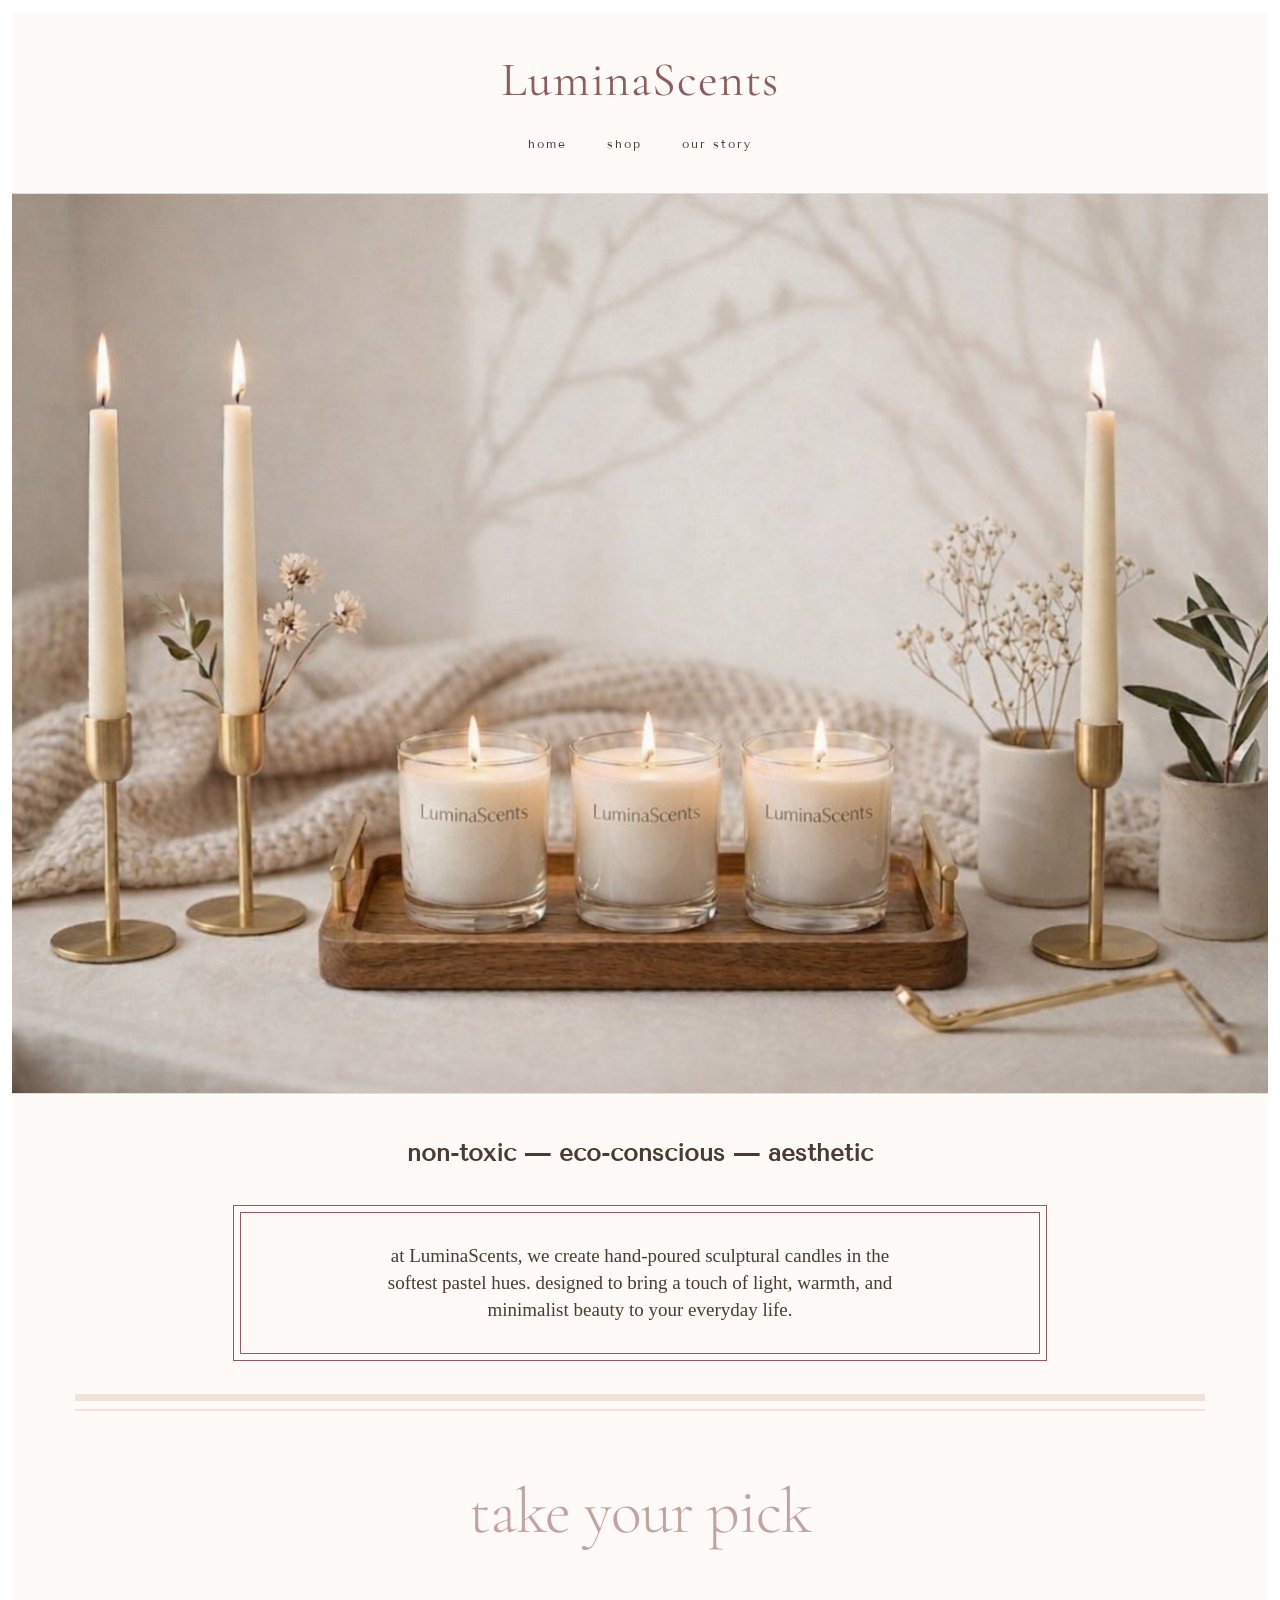
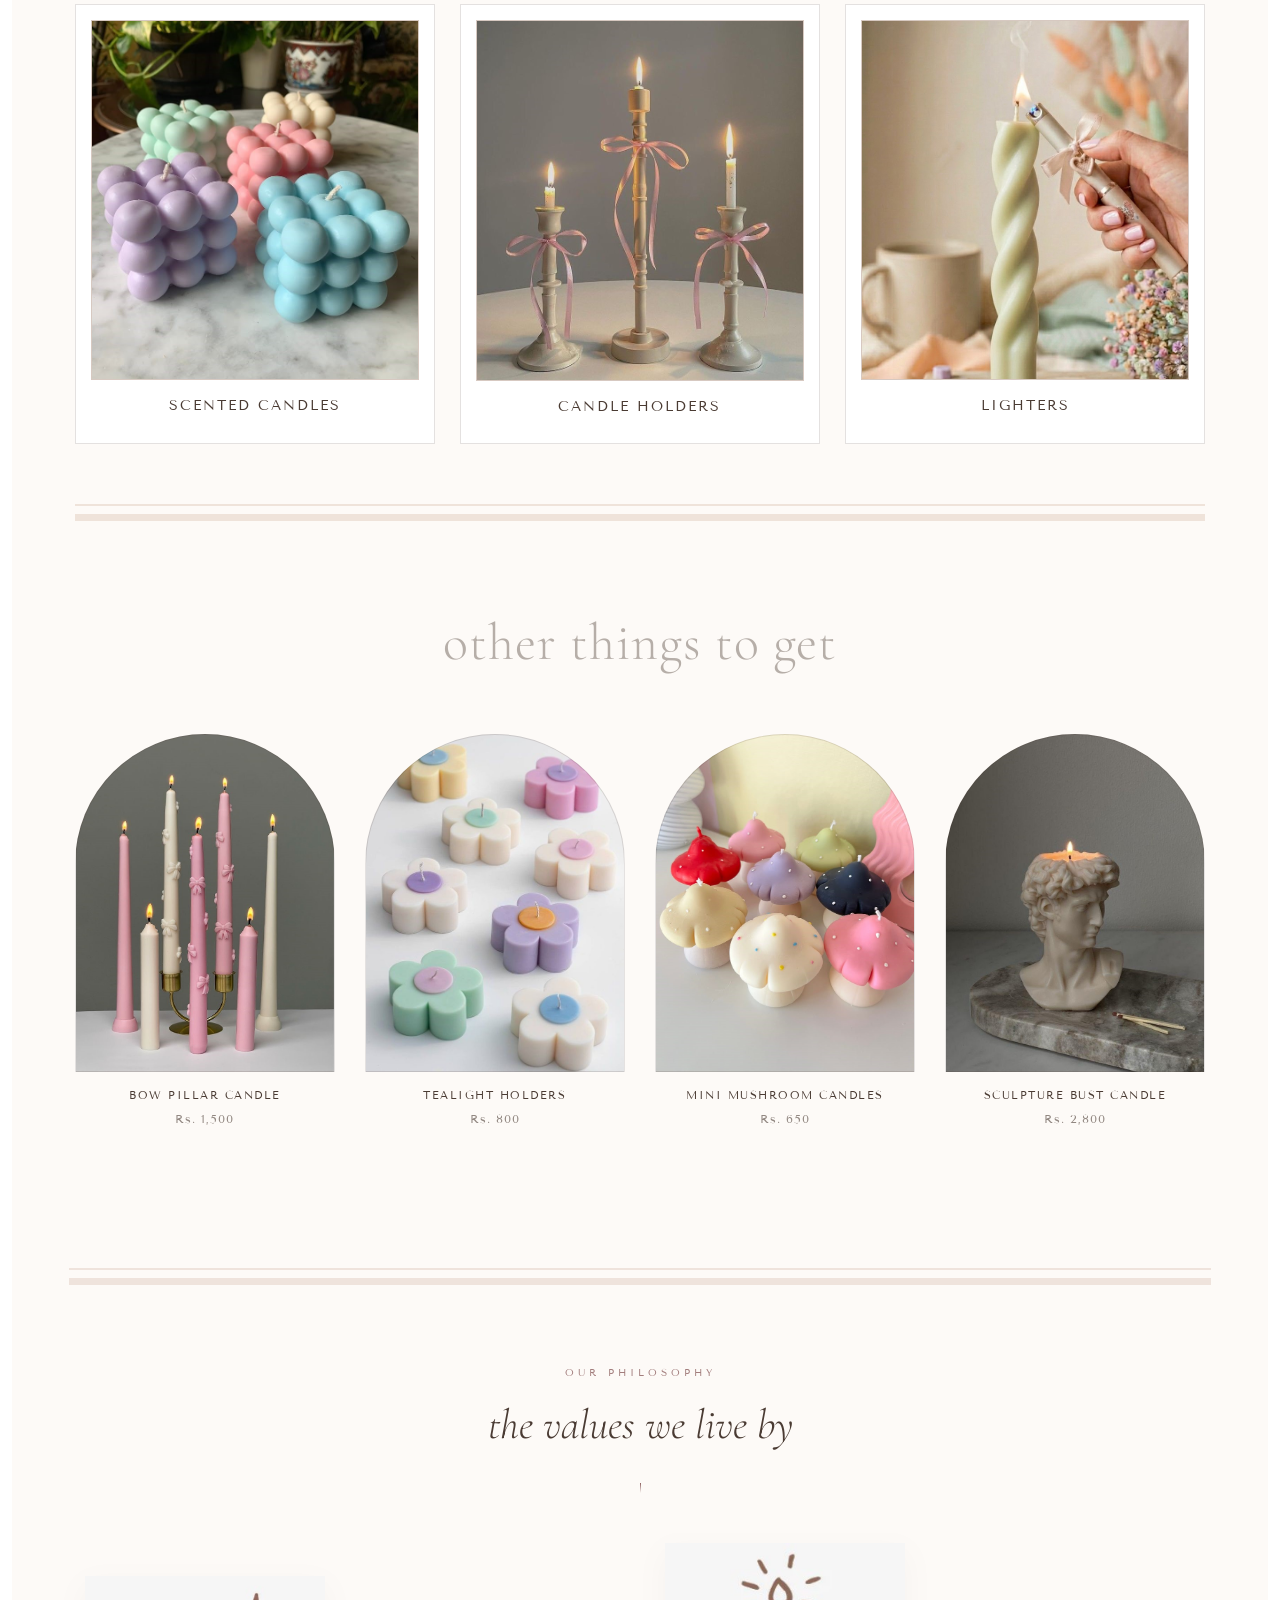
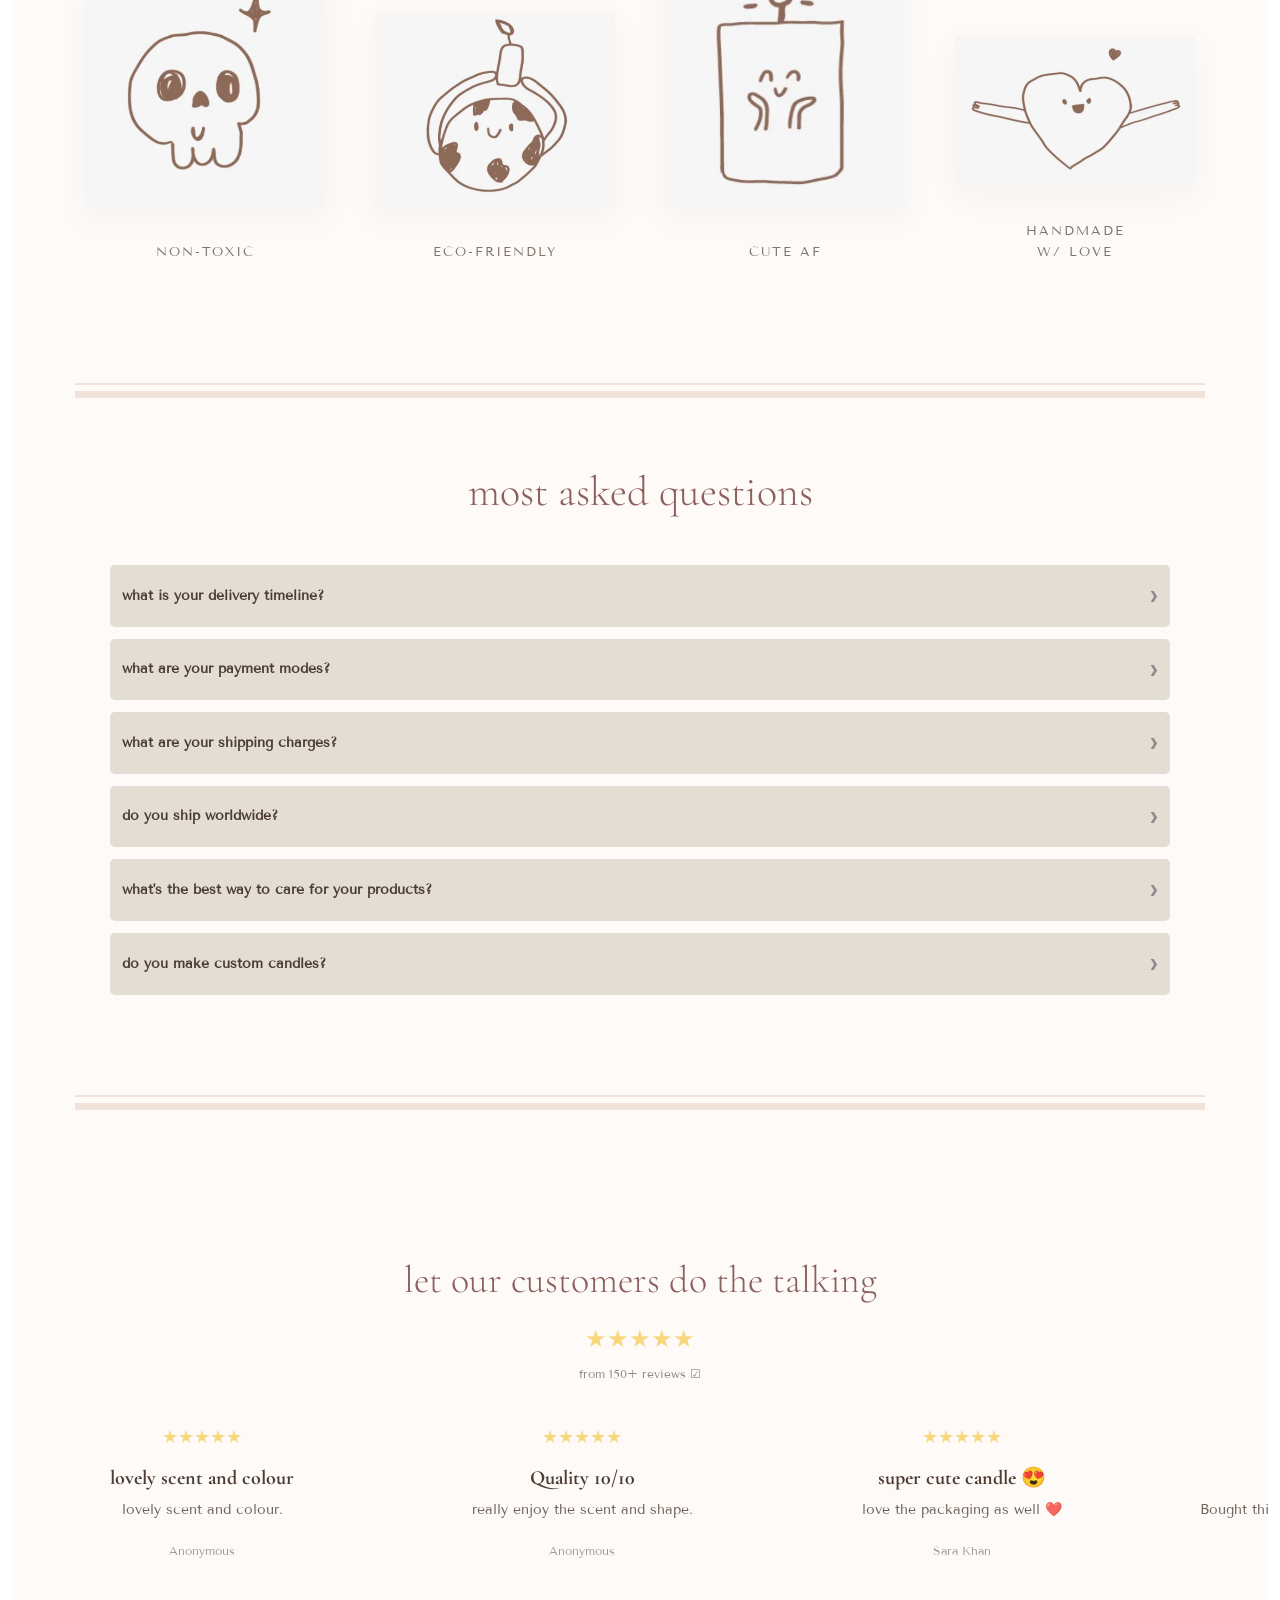
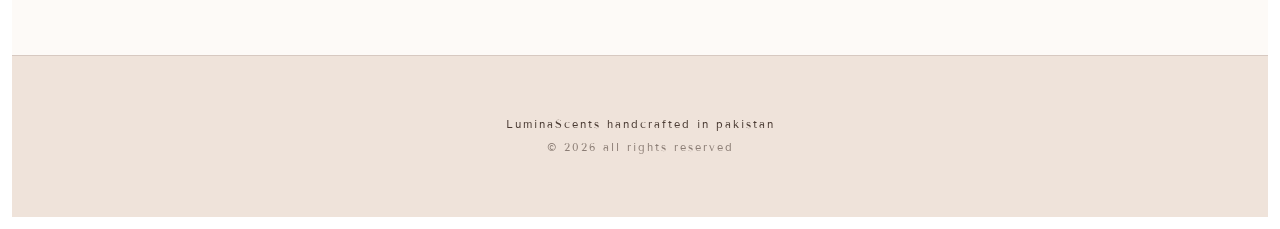
<file: WT-project/index.html>
<!DOCTYPE html>
<html lang="en">
<head>
    <meta charset="UTF-8">
    <meta name="viewport" content="width=device-width, initial-scale=1.0">
    <title>LuminaScents | Handcrafted Aesthetic Candles</title>
    
    <link href="https://fonts.googleapis.com/css2?family=Cormorant+Garamond:ital,wght@0,300;0,600;0,700;1,400&family=Tenor+Sans&display=swap" rel="stylesheet">

    <style>
        :root {
            --bg-creme: #fdfaf7;
            --nude-blush: #efe3da; 
            --muted-brown: #4a3b33; 
            --dusk-rose: #8c5e5e;  
            --white: #ffffff;
            --border-light: rgba(74, 59, 51, 0.15); 
            --transition-smooth: all 1.2s cubic-bezier(0.16, 1, 0.3, 1);
        }

        * { margin: 0; padding: 0; box-sizing: border-box; }

        body {
            font-family: 'Tenor Sans', sans-serif;
            background-color: var(--bg-creme);
            color: var(--muted-brown);
            overflow-x: hidden;
            line-height: 1.6;
            /* Page-wide Border Frame */
            border: 12px solid var(--white);
        }

        /* --- EDITORIAL HEADER --- */
        header {
    padding: 30px 20px; /* Adjust padding for a cleaner editorial look */
    background: var(--bg-creme);
    width: 100%;
    border-bottom: 1px solid var(--border-light);
    display: flex;
    flex-direction: column; /* Stacks the logo bar on top of the nav links */
    align-items: center;    /* Centers everything horizontally */
}

.header-top-bar {
    display: flex;
    justify-content: center; 
    align-items: center;
    width: 100%;
    margin-bottom: 15px; /* Space between logo and navigation */
}

.logo {
    font-family: 'Cormorant Garamond', serif;
    font-size: 48px; 
    letter-spacing: 1px;
    color: var(--dusk-rose); 
    text-decoration: none;
    font-weight: 400;
    text-align: center;
    display: block; /* Ensures it takes up the center space */
}

        .header-icons.right { justify-content: flex-end; }

        /* Brand Name: LuminaScents */
        .logo {
            font-family: 'Cormorant Garamond', serif;
            font-size: 48px; 
            letter-spacing: 1px;
            color: var(--dusk-rose); 
            text-decoration: none;
            font-weight: 400;
        }

        .nav-links-container {
            display: flex;
            justify-content: center;
            gap: 40px;
            padding-bottom: 10px;
        }

        .nav-links-container a {
            text-decoration: none;
            color: var(--muted-brown); 
            font-size: 12px;
            letter-spacing: 2px;
            text-transform: lowercase;
            transition: 0.3s;
        }

        /* --- HERO --- */
        .hero-container {
            width: 100%;
            height: 100vh; /* Reduced height for tighter look */
            background: url('scented.jpeg') no-repeat center center;
            background-size: cover;
            border-bottom: 1px solid var(--border-light);
        }

         --- BOLD STATEMENT --- 
        .bold-statement-box {
            padding: 40px 0; /* Reduced spacing */
            text-align: center;
        }
        /* --- BOLD STATEMENT --- */
        .bold-statement-box {
            padding: 40px 0; /* Reduced spacing */
            text-align: center;
        }

      

        /* --- BRAND STORY --- */
        .brand-story {
            padding: 25px 10%; /* Tighter padding */
            text-align: center;
            max-width: 800px;
            margin: 0 auto 40px;
            border: 1px solid var(--dusk-rose);
            outline: 1px solid var(--dusk-rose);
            outline-offset: 6px;
            
        }

        .brand-story p {
            font-family: 'Times New Roman', Times, serif;
            font-size: 19px;
            line-height: 1.4;
            padding: 5px;
        }

        /* --- CATEGORIES --- */
        .shop-section {
            padding: 40px 5% 60px; /* Reduced vertical spacing */
            text-align: center;
        }

     .shop-title {
    /* Use the font already in your head tag */
    font-family: 'Cormorant Garamond', serif;
    
    /* Exact Styling */
    font-size: 64px;          /* Large and impactful */
    font-weight: 300;         /* Light weight gives it that elegant look */
    color: #c2a3a3;           /* The specific muted rose/taupe in the image */
    letter-spacing: -1px;     /* Tighter spacing for a modern editorial feel */
    text-transform: lowercase; /* Essential for that "aesthetic" look */
    
    /* Layout */
    text-align: center;
    margin-bottom: 40px;
    font-style: normal;       /* Ensure it's not italicized */
}
    
        .category-grid {
            display: grid;
            grid-template-columns: repeat(auto-fit, minmax(300px, 1fr));
            gap: 25px; /* Tighter grid spacing */
        }

        .category-card {
            background: white;
            padding: 15px;
            padding-bottom: 25px;
            border: 1px solid var(--border-light);
            text-decoration: none;
            color: inherit;
            transition: var(--transition-smooth);
        }

        .category-card:hover {
            transform: translateY(-5px);
            border-color: var(--dusk-rose);
        }

        .category-img {
            
            width: 100%;
            aspect-ratio: 1/1.1;
            background: var(--nude-blush);
            margin-bottom: 15px;
            border: 1px solid var(--border-light);
            /* Replace 'holders-cover.jpg' with your actual image file name */

            
        }
        

        .category-card h3 {
            font-size: 14px;
            letter-spacing: 2px;
            text-transform: uppercase;
            font-weight: 400;
        }

        /* --- REVEAL ANIMATION --- */
        .reveal { opacity: 0; transform: translateY(20px); transition: var(--transition-smooth); }
        .reveal.active { opacity: 1; transform: translateY(0); }

        footer {
            padding: 60px 0;
            background: var(--nude-blush);
            text-align: center;
            font-size: 11px;
            letter-spacing: 2px;
            border-top: 1px solid var(--border-light);
        }
        .candles-bg {
    background-image: url('candles.jpg'); /* Your image file here */
    background-size: cover;
    background-position: center;
    background-repeat: no-repeat;   
}
.img-holders { 
    background-image: url('holder.jpg'); 
    background-size: cover;
    background-position: center;
}
/* Replace 'lighters-cover.jpg' with your actual image file name */
.img-lighters { 
    background-image: url('lighter.jpg'); 
    background-size: cover;
    background-position: center;
}
.category-card:hover .category-img {
    transform: scale(1.05);
    transition: transform 0.8s cubic-bezier(0.16, 1, 0.3, 1);
}

.category-img {
    overflow: hidden; /* Keeps the zoom inside the borders */
}
/* 1. Prepare the container for stacking images */
.category-img {
    width: 100%;
    aspect-ratio: 1/1.1;
    margin-bottom: 15px;
    border: 1px solid var(--border-light);
    position: relative; /* Allows images to stack */
    overflow: hidden;   /* Keeps the zoom inside the border */
}

/* 2. Style for both the default and hover images */
.category-img div {
    position: absolute;
    top: 0;
    left: 0;
    width: 100%;
    height: 100%;
    background-size: cover;
    background-position: center;
    transition: transform 1.2s cubic-bezier(0.16, 1, 0.3, 1), opacity 0.8s ease;
}

/* 3. The 'back' image (the one that appears on hover) */
.category-img .img-hover {
    opacity: 0;
    transform: scale(1.08); /* Starts slightly zoomed in */
}

/* 4. The Hover Effect */
.category-card:hover .img-main {
    opacity: 0;
    transform: scale(1.1); /* Zooms out slightly while fading */
}

.category-card:hover .img-hover {
    opacity: 1;
    transform: scale(1); /* Zooms in to normal size */
}


/* Straight Thick Border above "take your pick" */
#shop::before {
    content: "";
    display: block;
    width: 100%;
    
    /* This creates a "Double Line" effect: one thick, one thin */
    height: 8px; 
    border-top: 7px solid var(--nude-blush);
    border-bottom: 2px solid var(--nude-blush);
    
    background-color: transparent;
    margin-bottom: 50px; /* Space between line and title */
}

/* Ensure the shop section is ready for the border */
.shop-section {
    padding-top: 0 !important;
}



/* Straight Thick Border below the category cards */
.shop-section::after {
    content: "";
    display: block;
    width: 100%;
    
    /* Matching the top border: one thick, one thin */
    height: 8px; 
    border-top: 2px solid var(--nude-blush);
    border-bottom: 7px solid var(--nude-blush);
    
    background-color: transparent;
    margin-top: 60px; /* Space between the cards and the bottom line */
}

/* Ensure the section has a relative position to house the border */
.shop-section {
    position: relative;
    padding-bottom: 0 !important;
}

/* --- OTHER THINGS SECTION --- */
.other-things-section {
    padding: 80px 5% 100px;
    text-align: center;
}

.other-things-title {
    font-family: 'Cormorant Garamond', serif;
    font-size: 52px;
    font-weight: 300; /* Light weight, no bold */
    color: rgba(74, 59, 51, 0.4); /* Faded brown color */
    text-transform: lowercase;
    letter-spacing: 1px;
    margin-bottom: 50px;
}
/* --- UPDATED GRID FOR 4 ITEMS --- */
.other-grid {
    display: grid;
    /* Changed minmax to 200px to allow 4 items to fit side-by-side on most screens */
    grid-template-columns: repeat(auto-fit, minmax(200px, 1fr)); 
    gap: 30px;
    max-width: 1200px; /* Slightly wider to give 4 arches breathing room */
    margin: 0 auto;
}

/* Updated label styling for that clean look */
.other-label {
    font-size: 11px;
    letter-spacing: 2px;
    text-transform: uppercase;
    margin-top: 15px;
    color: var(--muted-brown);
}
.other-item {
    text-decoration: none;
    color: inherit;
    display: block;
}
.other-box {
    width: 100%;
    aspect-ratio: 1/1.3;
    border-radius: 200px 200px 0 0; /* Rounds only the top */
    background-color: var(--white);
    border: 1px solid var(--border-light);
    margin-bottom: 15px;
    transition: var(--transition-smooth);
    background-size: cover;
    background-position: center;
}





/* Update the base box style */
.other-box {
    width: 100%;
    aspect-ratio: 1/1.3;
    border-radius: 200px 200px 0 0;
    background-color: var(--white);
    border: 1px solid var(--border-light);
    margin-bottom: 15px;
    
    /* Crucial for smooth background zoom */
    background-size: 100%; 
    background-position: center;
    background-repeat: no-repeat;
    
    /* The 1.2s timing makes it feel very high-end */
    transition: background-size 1.2s cubic-bezier(0.16, 1, 0.3, 1), 
                transform 1.2s cubic-bezier(0.16, 1, 0.3, 1),
                filter 0.8s ease;
    
    overflow: hidden;
}

/* The Hover Effect */
.other-item:hover .other-box {
    background-size: 112%; /* Slow, subtle zoom */
    transform: translateY(-8px); /* Lifts the arch slightly */
    filter: brightness(0.95); /* Very slight dimming for depth */
}

/* Price Styling */
.other-price {
    font-size: 12px;
    font-family: 'Tenor Sans', sans-serif;
    color: var(--muted-brown);
    opacity: 0.6;
    margin-top: 4px;
    letter-spacing: 1px;
}

.other-label {
    margin-top: 15px;
    font-weight: 400;
    letter-spacing: 1.5px;
}

.values-display {
  display: flex;
  justify-content: space-around; /* Aligns them under the 4 arch boxes */
  align-items: flex-start;
  padding: 20px 50px;
  text-align: center;
}



/* --- SWAYING PIVOT VALUES SECTION --- */

.values-display {
  display: flex;
  justify-content: center;
  gap: 50px; /* Increased gap for larger icons */
  align-items: flex-end; /* Aligns them at the base for better swaying look */
  padding: 60px 20px;
  flex-wrap: wrap;
}

.value-group {
  display: flex;
  flex-direction: column;
  align-items: center;
  width: 200px; /* Wider container for huge icons */
}

.value-icon {
  width: 220px; /* Even bigger size */
  height: auto;
  margin-bottom: 15px;
  display: block;
  
  /* Set the pivot point to the bottom center */
  transform-origin: bottom center;
  
  /* Continuous swaying animation */
  animation: headSway 4s ease-in-out infinite;
}

/* Different delays so they sway like a field of flowers */
.value-group:nth-child(1) .value-icon { animation-delay: 0s; }
.value-group:nth-child(2) .value-icon { animation-delay: 0.8s; }
.value-group:nth-child(3) .value-icon { animation-delay: 0.4s; }
.value-group:nth-child(4) .value-icon { animation-delay: 1.2s; }

/* The Head-Swaying (Rotating) Effect */
@keyframes headSway {
  0%, 100% { 
    transform: rotate(-5deg); /* Tilts to the left */
  }
  50% { 
    transform: rotate(5deg); /* Tilts to the right */
  }
}

.value-text {
  color: #8d6e63;
  font-size: 16px; /* Slightly larger text to match big icons */
  letter-spacing: 1.5px;
  text-transform: lowercase;
  margin-top: 10px;
}



.custom-divider {
  /* This prevents the line from being "full" width */
  width: 91%; 
  max-width: 1500px;
  margin: 40px auto; /* Centers the divider */
  
  /* The top thin line */
  border-top: 2px solid #efe3dc; 
  
  /* The bottom thick line */
  border-bottom: 7px solid #efe3dc; 
  
  /* The gap between the two lines */
  height: 17px; 
}

.value-text {
  color: #8d6e63;
  font-weight: 400; /* Keeping text color less prominent as preferred */
  margin-top: 15px;
  text-align: center;
}




/* --- CREATIVE VALUES HEADER --- */

.creative-values-header {
    text-align: center;
    margin: 80px 0 40px;
    position: relative;
    display: flex;
    flex-direction: column;
    align-items: center;
}

.value-tag {
    font-size: 10px;
    text-transform: uppercase;
    letter-spacing: 4px;
    color: var(--dusk-rose);
    margin-bottom: 10px;
    opacity: 0.8;
}

.values-main-title {
    font-family: 'Cormorant Garamond', serif;
    font-size: 42px;
    font-weight: 300;
    font-style: italic; /* Adds that "handwritten/editorial" vibe */
    color: var(--muted-brown);
    margin-bottom: 20px;
}


/* --- REDUCED SPACE VALUES SECTION --- */

/* 1. Shorten the vertical line and reduce bottom margin */
.aesthetic-line {
    width: 1px;
    height: 10px; /* Reduced from 60px */
    background: linear-gradient(to bottom, var(--dusk-rose), transparent);
    margin: 5px 0 0px 0; /* Tightened margins */
}

/* 2. Reduce top padding to pull icons closer to the line */
.values-display {
    display: flex;
    flex-direction: row;
    flex-wrap: nowrap;
    justify-content: center;
    align-items: flex-end;
    gap: 40px;
    padding: 10px 40px 80px; /* Reduced top padding from 60px to 10px */
    width: 100%;
    overflow-x: auto;
    scrollbar-width: none;
}

.values-display::-webkit-scrollbar {
    display: none;
}

/* 3. Keep the group width and animation as they were */
.value-group {
    display: flex;
    flex-direction: column;
    align-items: center;
    flex: 0 0 auto;
    width: 250px;
}

.value-icon {
    width: 240px;
    height: auto;
    margin-bottom: 10px; /* Tighter space between icon and text */
    display: block;
    transform-origin: bottom center;
    animation: headSway 4.5s ease-in-out infinite;
}

@keyframes headSway {
    0%, 100% { transform: rotate(-5deg); }
    50% { transform: rotate(5deg); }
}

.value-icon {
    width: 240px; /* Even bigger as requested */
    height: auto;
    margin-bottom: 20px;
    display: block;
    transform-origin: bottom center;
    /* The Sway Animation from before */
    animation: headSway 4.5s ease-in-out infinite;
    filter: drop-shadow(0 10px 15px rgba(0,0,0,0.03)); /* Adds soft depth */
}

.value-text {
    font-family: 'Tenor Sans', sans-serif;
    font-size: 13px;
    letter-spacing: 2px;
    text-transform: uppercase;
    color: var(--muted-brown);
    opacity: 0.7;
}


/* Double Divider: Thin top, Thick bottom */
.faq-divider {
    width: 90%;
    max-width: 1500px;
    margin: 40px auto;
    border-top: 2px solid #efe3dc;    /* Thin line */
    border-bottom: 7px solid #efe3dc; /* Thick line */
    height: 15px;
}

.faq-section {
    max-width: 1100px;
    margin: 60px auto 100px;
    padding: 0 20px;
}

.faq-title {
    font-family: 'Cormorant Garamond', serif;
    font-size: 42px;
    font-weight: 300;
    color: var(--dusk-rose);
    text-align: center;
    margin-bottom: 40px;
    text-transform: lowercase;
}

.faq-item {
    background-color: #e3ddd3; /* Clay beige from image_594b9f.png */
    margin-bottom: 12px;
    border-radius: 5px;
    overflow: hidden;
}

.faq-item summary {
    padding: 10px 12px;
    list-style: none;
    display: flex;
    justify-content: space-between;
    align-items: center;
    cursor: pointer;
    font-family: 'Tenor Sans', sans-serif;
    font-size: 14px;
    font-weight: 600;
    color: var(--muted-brown);
    text-transform: lowercase;
}

.faq-item summary::after {
    content: '›'; 
    font-size: 26px;
    color: #8c8c8c;
    transition: transform 0.3s ease;
}

.faq-item[open] summary::after {
    transform: rotate(90deg);
}

.faq-answer {
    background-color: #ffffff;
    padding: 25px;
    font-family: 'Cormorant Garamond', serif;
    font-size: 20px;
    color: var(--muted-brown);
    border-top: 1px solid rgba(0,0,0,0.05);
}


/* --- REVIEWS SLIDER --- */
.reviews-container {
    padding: 80px 0;
    background-color: var(--bg-creme);
    overflow: hidden; /* Hides the reviews as they slide out of view */
    text-align: center;
}

.reviews-header h2 {
    font-family: 'Cormorant Garamond', serif;
    font-size: 38px;
    font-weight: 300;
    color: var(--dusk-rose);
    margin-bottom: 10px;
}

.main-stars { color: #f9d77e; font-size: 24px; margin-bottom: 5px; }
.review-count { font-size: 12px; opacity: 0.6; margin-bottom: 40px; display: block; }

/* The Track that holds all reviews */
.reviews-track {
    display: flex;
    width: calc(350px * 20); /* Large width to accommodate duplicates for looping */
    animation: scroll 40s linear infinite;
}

.reviews-track:hover { animation-play-state: paused; } /* Pauses on hover so people can read */

.review-card {
    width: 320px;
    margin: 0 30px;
    flex-shrink: 0;
    display: flex;
    flex-direction: column;
    align-items: center;
}

.review-stars { color: #f9d77e; font-size: 18px; margin-bottom: 10px; }

.review-title {
    font-family: 'Cormorant Garamond', serif;
    font-weight: 700;
    font-size: 20px;
    color: var(--muted-brown);
    margin-bottom: 5px;
}

.review-text {
    font-size: 14px;
    opacity: 0.8;
    margin-bottom: 20px;
}

.customer-info {
    font-size: 12px;
    opacity: 0.5;
    margin-bottom: 15px;
}

.customer-img {
    width: 60px;
    height: 60px;
    background-size: cover;
    background-position: center;
    border-radius: 4px; /* Matches the slightly soft square look in your image */
    filter: sepia(20%); /* Adds that aesthetic vintage filter */
}

/* Keyframe for sliding right to left */
@keyframes scroll {
    0% { transform: translateX(0); }
    100% { transform: translateX(calc(-350px * 10)); } /* Adjust based on number of cards */
}


/* Double Divider to separate FAQ and Reviews */
.section-separator {
    width: 90%;
    max-width: 1500px;
    margin: 60px auto; /* Provides breathing room between sections */
    border-top: 2px solid #efe3dc;    /* Thin top line */
    border-bottom: 7px solid #efe3dc; /* Thick bottom line */
    height: 15px;
}

    </style>
</head>
<body>

 
    <header>
    <div class="header-top-bar">
        <a href="#" class="logo">LuminaScents</a>
    </div>

    <nav class="nav-links-container reveal">
        <a href="#">home</a>
        <a href="#shop">shop</a>
        <a href="our story.html" class="nav-link">our story</a>
    </nav>
</header>

    <div class="hero-container reveal"></div>

    <div class="bold-statement-box">
        <h2 class="reveal"><strong>non-toxic — eco-conscious — aesthetic</strong></h2>
    </div>

    <section class="brand-story reveal">
        <p>
            at LuminaScents, we create hand-poured sculptural candles in the softest pastel hues. 
            designed to bring a touch of light, warmth, and minimalist beauty to your everyday life.
        </p>
    </section>

    <section id="shop" class="shop-section">
        <h2 class="shop-title reveal">take your pick</h2>


        
        <div class="category-grid">
<a href="scented-candles.html" class="category-card reveal">
    <div class="category-img">
        <div class="img-main candles-bg"></div> 
        <div class="img-hover" style="background-image: url('scented2.jpg');"></div>
    </div>
    <h3>Scented Candles</h3>
</a>

<a href="candle-holders.html" class="category-card reveal">
    <div class="category-img">
        <div class="img-main img-holders"></div>
        <div class="img-hover" style="background-image: url('holder2.jpg');"></div>
    </div>
    <h3>Candle Holders</h3>
</a>
<a href="lighters.html" class="category-card reveal">
    <div class="category-img">
        <div class="img-main img-lighters"></div>
        <div class="img-hover" style="background-image: url('lighter2.jpg');"></div>
    </div>
    <h3>Lighters</h3>
</a>
    </section>

    
 
<section class="other-things-section">
    <h2 class="other-things-title reveal">other things to get</h2>
    <div class="other-grid">
        
<a href="product-details.html?id=bow-pillar" class="other-item reveal">
    <div class="other-box" style="background-image: url('bow pillar.jpg');"></div>
    <h4 class="other-label">Bow Pillar Candle</h4>
    <p class="other-price">Rs. 1,500</p>
</a>

<a href="product-details.html?id=tealight-holders" class="other-item reveal">
    <div class="other-box" style="background-image: url('tealight.jpg');"></div>
    <h4 class="other-label">Tealight Holders</h4>
    <p class="other-price">Rs. 800</p>
</a>

<a href="product-details.html?id=mushroom-candle" class="other-item reveal">
    <div class="other-box" style="background-image: url('mushroom.jpg');"></div>
    <h4 class="other-label">Mini Mushroom Candles</h4>
    <p class="other-price">Rs. 650</p>
</a>

<a href="product-details.html?id=sculpture-bust" class="other-item reveal">
    <div class="other-box" style="background-image: url('sculpture.jpg');"></div>
    <h4 class="other-label">Sculpture Bust Candle</h4>
    <p class="other-price">Rs. 2,800</p>
</a>
</section>


<div class="custom-divider"></div>



<div class="creative-values-header">
    <span class="value-tag">our philosophy</span>
    <h2 class="values-main-title">the values we live by</h2>
    <div class="aesthetic-line"></div>
</div>

<section class="values-display">
  <!-- Value 1 -->
  <div class="value-group">
    <img src="non-toxic.jpg" alt="non-toxic" class="value-icon">
    <p class="value-text">non-toxic</p>
  </div>

  <!-- Value 2 -->
  <div class="value-group">
    <img src="eco-freind.jpg" alt="eco-friendly" class="value-icon">
    <p class="value-text">eco-friendly</p>
  </div>

  <!-- Value 3 -->
  <div class="value-group">
    <img src="cute.jpg" alt="cute AF" class="value-icon">
    <p class="value-text">cute AF</p>
  </div>

  <!-- Value 4 -->
  <div class="value-group">
    <img src="love.jpg" alt="handmade w/ love" class="value-icon">
    <p class="value-text">handmade<br>w/ love</p>
  </div>
</section>



<!-- The Double Divider -->
<div class="faq-divider"></div>

<section class="faq-section">
    <h2 class="faq-title">most asked questions</h2>

    <details class="faq-item">
        <summary>what is your delivery timeline?</summary>
        <div class="faq-answer">
            around 7-10 business days, give or take, unless some wacky stuff happens.
        </div>
    </details>

    <details class="faq-item">
        <summary>what are your payment modes?</summary>
        <div class="faq-answer">
            we currently accept bank transfers, jazzcash, easypaisa, and cash on delivery for most cities.
        </div>
    </details>

    <details class="faq-item">
        <summary>what are your shipping charges?</summary>
        <div class="faq-answer">
            standard shipping is Rs. 250 nationwide. we offer free shipping on all orders over Rs. 5,000!
        </div>
    </details>

    <details class="faq-item">
        <summary>do you ship worldwide?</summary>
        <div class="faq-answer">
            currently, we only light up homes within pakistan, but we hope to expand soon.
        </div>
    </details>

    <details class="faq-item">
        <summary>what's the best way to care for your products?</summary>
        <div class="faq-answer">
            always trim your wick to 1/4" before lighting. for sculptural candles, place them on a dish to catch the wax.
        </div>
    </details>

    <details class="faq-item">
        <summary>do you make custom candles?</summary>
        <div class="faq-answer">
            yes! we love creating custom colors for events and weddings. slide into our DMs to discuss.
        </div>
    </details>
</section>


<!-- End of FAQ Section -->
</section>

<!-- The Separator Line between FAQ and Reviews -->
<div class="section-separator reveal"></div>

<section class="reviews-container">
    <div class="reviews-header">
        <h2>let our customers do the talking</h2>
        <div class="main-stars">★★★★★</div>
        <span class="review-count">from 150+ reviews ☑</span>
    </div>

    <div class="reviews-track">
        <!-- Review 1 -->
        <div class="review-card">
            <div class="review-stars">★★★★★</div>
            <p class="review-title">lovely scent and colour</p>
            <p class="review-text">lovely scent and colour.</p>
            <p class="customer-info">Anonymous</p>
        </div>

        <!-- Review 2 -->
        <div class="review-card">
            <div class="review-stars">★★★★★</div>
            <p class="review-title">Quality 10/10</p>
            <p class="review-text">really enjoy the scent and shape.</p>
            <p class="customer-info">Anonymous</p>
        </div>

        <!-- Review 3 -->
        <div class="review-card">
            <div class="review-stars">★★★★★</div>
            <p class="review-title">super cute candle 😍</p>
            <p class="review-text">love the packaging as well ❤️</p>
            <p class="customer-info">Sara Khan</p>
        </div>

        <!-- Review 4 -->
        <div class="review-card">
            <div class="review-stars">★★★★★</div>
            <p class="review-title">Perfect Gift</p>
            <p class="review-text">Bought this for a friend and she obsessed!</p>
            <p class="customer-info">Zainab R.</p>
        </div>

        <!-- Review 5 -->
        <div class="review-card">
            <div class="review-stars">★★★★★</div>
            <p class="review-title">Aesthetic Goals</p>
            <p class="review-text">Matches my room decor perfectly.</p>
            <p class="customer-info">Ayesha M.</p>
        </div>

        <!-- Review 6 -->
        <div class="review-card">
            <div class="review-stars">★★★★★</div>
            <p class="review-title">Heavenly Smell</p>
            <p class="review-text">The vanilla bean scent is to die for.</p>
            <p class="customer-info">Anonymous</p>
        </div>

        <!-- Review 7 -->
        <div class="review-card">
            <div class="review-stars">★★★★★</div>
            <p class="review-title">Slow Burn</p>
            <p class="review-text">Lasts much longer than expected.</p>
            <p class="customer-info">Fatima W.</p>
        </div>

        <!-- Review 8 -->
        <div class="review-card">
            <div class="review-stars">★★★★★</div>
            <p class="review-title">Obsessed!</p>
            <p class="review-text">I need every single shape now.</p>
            <p class="customer-info">Hiba S.</p>
        </div>

        <!-- Review 9 -->
        <div class="review-card">
            <div class="review-stars">★★★★★</div>
            <p class="review-title">Eco Friendly</p>
            <p class="review-text">Love that it's non-toxic soy wax.</p>
            <p class="customer-info">Anonymous</p>
        </div>

        <!-- Review 10 -->
        <div class="review-card">
            <div class="review-stars">★★★★★</div>
            <p class="review-title">Fast Delivery</p>
            <p class="review-text">Came in perfect condition.</p>
            <p class="customer-info">Marium J.</p>
        </div>

        <!-- DUPLICATE FOR SEAMLESS LOOP (Paste the same 10 again) -->
        <div class="review-card">
            <div class="review-stars">★★★★★</div>
            <p class="review-title">lovely scent and colour</p>
            <p class="review-text">lovely scent and colour.</p>
            <p class="customer-info">Anonymous</p>
        </div>
        <!-- ... and so on for all 10 ... -->
    </div>
</section>
    <footer>
        <p>LuminaScents handcrafted in pakistan</p>
        <p style="margin-top: 5px; opacity: 0.6;">&copy; 2026 all rights reserved</p>
    </footer>

    <script>
        const observer = new IntersectionObserver((entries) => {
            entries.forEach(entry => {
                if (entry.isIntersecting) {
                    entry.target.classList.add('active');
                }
            });
        }, { threshold: 0.1 });

        document.querySelectorAll('.reveal').forEach(el => observer.observe(el));
    </script>

</body>
</html>
</file>
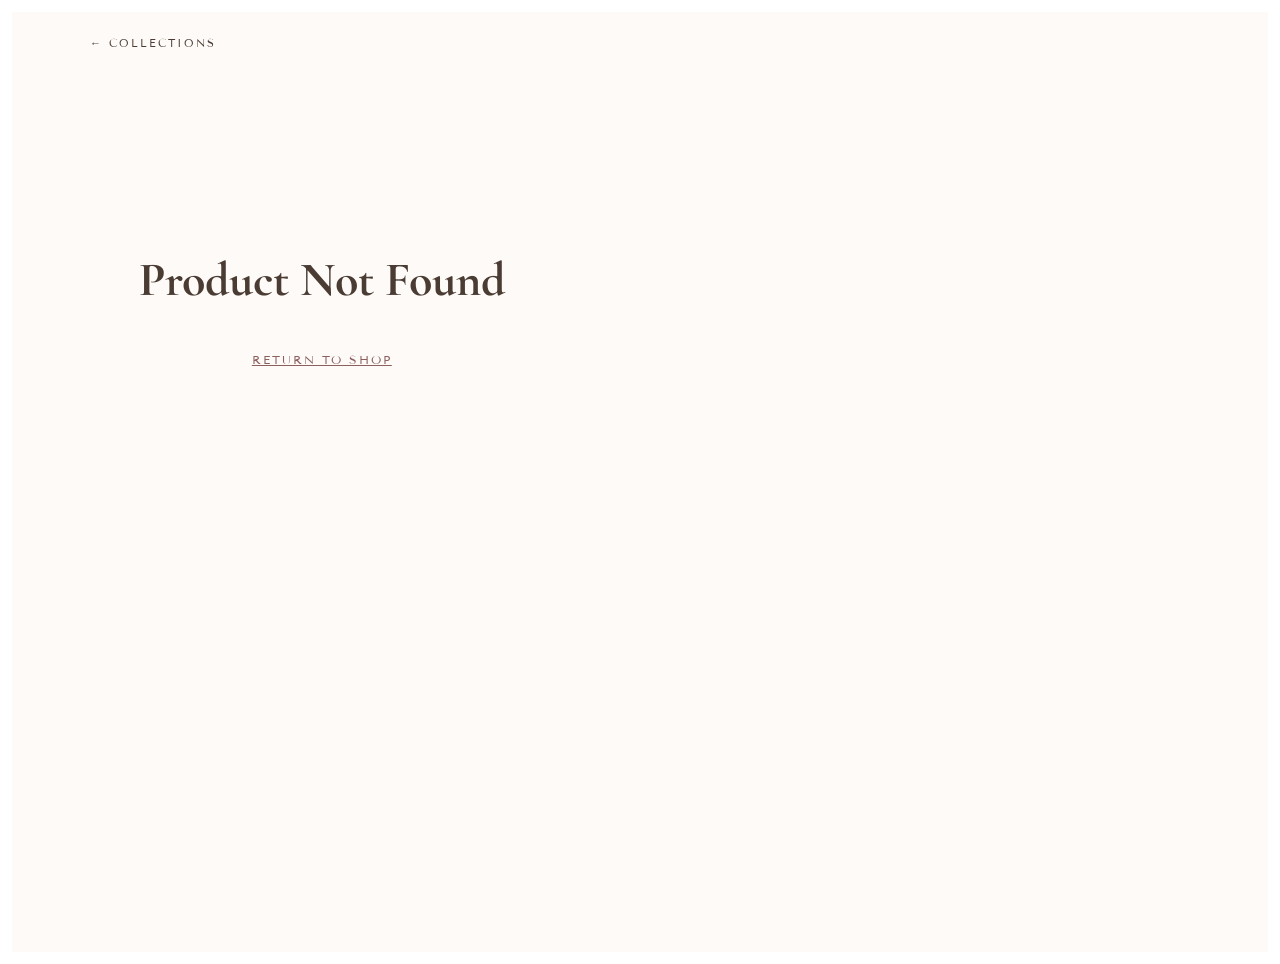
<file: WT-project/Candle-details.html>
<!DOCTYPE html>
<html lang="en">
<head>
    <meta charset="UTF-8">
    <meta name="viewport" content="width=device-width, initial-scale=1.0">
    <title>LuminaScents | Product Details</title>
    <link href="https://fonts.googleapis.com/css2?family=Cormorant+Garamond:wght@300;600&family=Tenor+Sans&display=swap" rel="stylesheet">
    <style>
        :root {
            --bg-creme: #fdfaf7;
            --nude-blush: #efe3da; 
            --muted-brown: #4a3b33;
            --dusk-rose: #8c5e5e;
            --white: #ffffff;
            --border-light: rgba(74, 59, 51, 0.15);
        }

        body {
            font-family: 'Tenor Sans', sans-serif;
            background-color: var(--bg-creme);
            color: var(--muted-brown);
            margin: 0;
            padding: 20px;
            border: 12px solid var(--white);
            min-height: 100vh;
            display: flex;
            flex-direction: column;
            align-items: center;
        }

        .back-nav { width: 100%; max-width: 1100px; margin-bottom: 20px; }
        .back-nav a { text-decoration: none; color: var(--muted-brown); font-size: 11px; letter-spacing: 2px; text-transform: uppercase; }

        @keyframes fadeInUp {
            from { opacity: 0; transform: translateY(30px); }
            to { opacity: 1; transform: translateY(0); }
        }

        .product-container {
            max-width: 1100px;
            width: 100%;
            display: grid;
            grid-template-columns: 1fr 1.2fr;
            gap: 80px;
            margin-top: 40px;
            opacity: 0;
            animation: fadeInUp 1.2s cubic-bezier(0.16, 1, 0.3, 1) forwards;
            animation-delay: 0.2s;
        }

        .image-viewport {
            width: 100%;
            aspect-ratio: 1/1.2;
            background-color: var(--nude-blush);
            background-size: cover;
            background-position: center;
            border: 1px solid var(--border-light);
            box-shadow: 0 10px 30px rgba(0,0,0,0.05);
        }

        .info-panel h1 {
            font-family: 'Cormorant Garamond', serif;
            font-size: 48px;
            margin: 0 0 10px 0;
            text-transform: uppercase;
            font-weight: 300;
        }

        .price-tag {
            font-family: 'Cormorant Garamond', serif;
            font-size: 32px;
            margin-bottom: 30px;
            color: var(--dusk-rose);
        }

        .desc-text {
            line-height: 1.8;
            margin-bottom: 40px;
            font-size: 16px;
            border-left: 2px solid var(--nude-blush);
            padding-left: 20px;
        }

        .button-group { display: flex; gap: 15px; margin-top: 30px; }

        .action-btn {
            background: var(--muted-brown);
            color: white;
            padding: 18px 45px;
            border: none;
            cursor: pointer;
            text-transform: uppercase;
            letter-spacing: 3px;
            font-size: 13px;
            transition: all 0.4s ease;
        }

        .action-btn:hover { background: var(--dusk-rose); letter-spacing: 5px; }

        .secondary-btn {
            background: transparent;
            color: var(--muted-brown);
            border: 1px solid var(--muted-brown);
            padding: 18px 35px;
            cursor: pointer;
            text-transform: uppercase;
            letter-spacing: 2px;
            font-size: 12px;
            transition: all 0.4s ease;
        }

        .secondary-btn:hover { background: var(--nude-blush); border-color: var(--dusk-rose); }
    </style>
</head>
<body>

    <nav class="back-nav">
        <a href="scented-candles.html">← Collections</a>
    </nav>

    <div class="product-container" id="main-content">
        <div id="display-img" class="image-viewport"></div>

        <div class="info-panel">
            <h1 id="display-title">PLEASE SELECT A PRODUCT</h1>
            <div id="display-price" class="price-tag"></div>
            
            <div style="margin-bottom: 25px;">
                <label for="quantity" style="font-size: 11px; letter-spacing: 2px; display: block; margin-bottom: 10px;">QUANTITY</label>
                <input type="number" id="quantity" value="1" min="1" max="10" 
                       style="padding: 12px; border: 1px solid var(--border-light); width: 60px; font-family: 'Tenor Sans';">
                <span style="font-size: 11px; margin-left: 10px; color: #888;">(Max 10 units)</span>
            </div>

            <p id="display-desc" class="desc-text"></p>
            
            <div class="button-group">
                <button class="action-btn" onclick="handleAddToBag()">Add to Bag</button>
                <button class="secondary-btn" onclick="goToOrderForm()">Proceed to Purchase</button>
            </div>
        </div>
    </div>

<script>
    const productData = {
        "wild-lavender": { 
            title: "Wild Lavender", price: "Rs. 1,800", img: "lavender.jpg", 
            desc: "Transport yourself to the rolling purple fields of Provence with our Wild Lavender aromatic candle. Hand-poured using premium organic soy wax, this scent features a sophisticated blend of fresh lavender spikes, earthy sage, and a hint of soft musk. Designed specifically to reduce stress and promote deep sleep, its fragrance throw is powerful yet never overwhelming. Each jar is infused with natural essential oils that linger in the air long after the flame is extinguished. The clean-burning cotton wick ensures a soot-free experience for up to 45 hours of relaxation. Perfect for evening rituals or quiet reading corners, it creates an atmosphere of pure serenity. Our signature glass jar adds a touch of minimalist elegance to any interior décor." 
        },
        "creamy-vanilla": { 
            title: "Creamy Vanilla", price: "Rs. 1,500", img: "vanilla.jpg", 
            desc: "Experience the ultimate comfort of a warm, sun-drenched kitchen with our Creamy Vanilla candle. This isn't just a simple sweet scent; it is a complex layer of Madagascar vanilla bean, toasted sugar, and a subtle undertone of warm coconut milk. The fragrance is designed to evoke memories of home-baked treats and cozy winter afternoons. Our unique wax blend ensures a slow, even melt that fills large rooms with a rich, velvety aroma within minutes. It is the ideal companion for rainy days or as a welcoming scent in your entryway. The sweet, buttery notes are balanced with a touch of white orchid to keep the fragrance sophisticated and fresh. Each candle is hand-inspected to ensure the highest quality fragrance concentration." 
        },
        "velvet-rose": { 
            title: "Velvet Rose", price: "Rs. 1,950", img: "rose.jpg", 
            desc: "Evoke the timeless romance of a blooming secret garden with the Velvet Rose candle. This exquisite fragrance captures the essence of Damask roses at midnight, combined with deep notes of oud wood and a whisper of clove spice. It is a bold, luxurious scent that commands attention while maintaining a delicate floral grace. The deep pink wax reflects the richness of the ingredients, making it a beautiful statement piece for your dining table or bedroom. Formulated for a high-intensity scent throw, it effectively masks odors while providing a spa-like floral environment. The long-lasting fragrance profile evolves as it burns, revealing hidden notes of amber and praline. Truly the gold standard of floral scents, it makes an unforgettable gift for someone special." 
        },
        "belgian-cocoa": { 
            title: "Belgian Cocoa", price: "Rs. 1,750", img: "cocoa.jpg", 
            desc: "Indulge in the rich, comforting embrace of our Belgian Cocoa candle. Crafted with notes of dark roasted cocoa beans and a hint of creamy hazelnut, this scent turns any room into a high-end chocolatier’s boutique. It is the perfect choice for those who love deep, gourmand fragrances that feel like a warm hug on a cold evening. The wax melts evenly, releasing a consistent aroma that is both sophisticated and nostalgic. Whether you are hosting a dinner party or enjoying a quiet night in, the Belgian Cocoa adds a layer of luxurious warmth. Each candle features a lead-free wick and eco-friendly soy wax for a cleaner, longer burn. Elevate your living space with this decadent, mouth-watering olfactory experience." 
        },
        "pistachio-gelato": { 
            title: "Pistachio Gelato", price: "Rs. 2,100", img: "pistachio.jpg", 
            desc: "Bright, nutty, and irresistibly sweet, the Pistachio Gelato candle is a summer dream in a jar. Inspired by the artisanal gelaterias of Italy, it blends roasted pistachio notes with vanilla cream and a touch of almond. This fragrance is uplifting and vibrant, making it an excellent choice for kitchens or sunlit living rooms. The light green tint of the wax adds a playful yet elegant pop of color to your home decor. Our special fragrance oil blend ensures a wide scent throw that captures the refreshing essence of a frozen treat. It burns cleanly for up to 50 hours, providing a long-lasting journey into sweetness. Treat yourself to this unique, gourmet aroma that feels like a Mediterranean vacation." 
        },
        "night-jasmine": { 
            title: "Night Jasmine", price: "Rs. 1,650", img: "jasmine.jpg", 
            desc: "Capture the mystery of a midnight garden with our intoxicating Night Jasmine candle. This scent highlights the heady, floral notes of blooming jasmine vines paired with soft green leaves and a base of white musk. It is a romantic and ethereal fragrance that is perfect for setting a tranquil mood in the evening. The delicate floral profile is carefully balanced to ensure it is refreshing rather than overpowering. Hand-poured in small batches, this candle represents the height of floral artisanal craft. The flicker of the flame through the glass illuminates the room while the scent transports you to a serene outdoor sanctuary. Ideal for those who appreciate classic, sophisticated florals with a modern twist." 
        },
        "whipped-cream": { 
            title: "Whipped Cream", price: "Rs. 1,400", img: "cream.jpg", 
            desc: "Light, airy, and delicately sweet, our Whipped Cream candle is the epitome of subtle luxury. It features a soft blend of heavy cream, powdered sugar, and a tiny dash of vanilla extract. This fragrance is perfect for smaller spaces where you want a gentle, clean scent that doesn't overwhelm the senses. It creates a fluffy, cloud-like atmosphere that makes your home feel instantly more inviting and cozy. The minimalist white aesthetic of the candle fits seamlessly into any modern or traditional interior. Despite its gentle profile, the scent lingers beautifully, leaving a faint trail of sweetness in the air. Each candle is made with 100% natural wax to ensure the purest fragrance experience possible." 
        },
        "blushing-peony": { 
            title: "Blushing Peony", price: "Rs. 2,200", img: "peony.jpg", 
            desc: "Celebrate the arrival of spring with the vibrant and lush aroma of Blushing Peony. This candle features full-bodied notes of peony petals in peak bloom, accented by crisp red apple and soft suede. It is a flirtatious and elegant scent that brings the freshness of a florist’s shop directly into your home. The sophisticated floral layers make it a favorite for daytime use, especially in bedrooms and dressing areas. Its high fragrance concentration ensures that even a short burn time will refresh your entire living space. Encased in our signature glass, it serves as both a functional scent and a piece of high-end decor. Experience the luxury of one of the world's most beloved flowers throughout the year." 
        },
        "white-lily": { 
            title: "White Lily", price: "Rs. 1,850", img: "lily.jpg", 
            desc: "Symbolizing purity and serenity, the White Lily candle offers a clean, crisp floral experience like no other. It combines the majestic scent of Casablanca lilies with subtle green notes and a hint of spring rain. This fragrance is exceptionally refreshing and is designed to clear the mind and revitalize the spirit. It is an ideal companion for morning yoga or meditation sessions, providing a peaceful backdrop to your routine. The sleek, minimalist design of the candle highlights the clarity of the scent itself. Our artisanal process ensures that every lily note is captured with stunning accuracy and depth. Bring a touch of timeless, zen-like elegance to your home with this tranquil floral masterpiece." 
        },
        "choco-mint-silk": { 
            title: "Choco-Mint Silk", price: "Rs. 1,700", img: "mint.jpg", 
            desc: "A refreshing twist on a classic treat, Choco-Mint Silk blends cooling peppermint with the richness of smooth dark chocolate. The initial burst of mint provides an energizing sensation, followed quickly by the comforting, velvety notes of cocoa. This balanced fragrance is excellent for clearing the air after cooking or for providing a stimulating boost during work hours. The dual-layered scent profile keeps the olfactory experience interesting from the first light to the very last burn. Crafted with premium oils, it mimics the exact sensation of a silk chocolate mint melting on the tongue. It is a crowd-pleasing aroma that appeals to both chocolate lovers and those who prefer fresh, herbal scents. A delightful addition to any candle collection." 
        },
        "fresh-gardenia": { 
            title: "Fresh Gardenia", price: "Rs. 1,900", img: "gardenia.jpg", 
            desc: "The Fresh Gardenia candle is a tribute to one of nature's most powerful and beautiful aromas. It delivers a rich, creamy floral scent that is both tropical and sophisticated, reminiscent of warm southern nights. With undertones of green tuberose and white blossom, it creates an opulent atmosphere of luxury. This candle is perfect for creating a memorable first impression in entryways or for pampering yourself in a bath setting. The intense fragrance throw ensures that even large rooms are filled with the scent of fresh-cut flowers. Every jar is hand-finished to ensure the wick is perfectly centered for an even, soot-free burn. Embrace the bold, classic beauty of the gardenia flower with our artisanal wax blend." 
        },
        "almond-cream": { 
            title: "Almond Cream", price: "Rs. 1,600", img: "almond.jpg", 
            desc: "Warm and inviting, our Almond Cream candle blends toasted almond notes with a thick swirl of vanilla custard. This gourmand fragrance is cozy and grounding, making it the perfect scent for family gatherings or quiet evenings by the fire. The nutty aroma is perfectly balanced with sweetness, preventing it from being too heavy or cloying. It creates a soft, golden ambiance that makes any house feel like a home. The high-quality soy wax blend provides a long-lasting burn that remains consistent in scent until the end. Its universal appeal makes it an excellent choice for a thoughtful gift or a personal treat. Rediscover the simple joy of warm, nutty fragrances with this creamy, handcrafted delight." 
        }
    };

    const params = new URLSearchParams(window.location.search);
    const currentId = params.get('id'); 
    const currentProduct = productData[currentId];

    if (currentProduct) {
        document.getElementById('display-title').innerText = currentProduct.title;
        document.getElementById('display-price').innerText = currentProduct.price;
        document.getElementById('display-desc').innerText = currentProduct.desc;
        document.getElementById('display-img').style.backgroundImage = `url('${currentProduct.img}')`;
        document.title = `${currentProduct.title} | LuminaScents`;
    } else {
        document.getElementById('main-content').innerHTML = `
            <div style="text-align:center; margin-top:100px; width:100%;">
                <h2 style="font-family:'Cormorant Garamond'; font-size:48px;">Product Not Found</h2>
                <a href="scented-candles.html" style="color:var(--dusk-rose); text-transform:uppercase; letter-spacing:2px; font-size:12px;">Return to Shop</a>
            </div>`;
    }

    let isAddedToBag = false;

    function handleAddToBag() {
        const qty = document.getElementById('quantity').value;
        if (qty < 1 || qty > 10) {
            alert("Please select a quantity between 1 and 10.");
            return;
        }
        isAddedToBag = true;
        alert(`Successfully added ${qty} units of ${currentProduct.title} to your bag!`);
    }

    function goToOrderForm() {
        if (!isAddedToBag) {
            alert("Please add the product to your bag before proceeding to purchase.");
            return;
        }
        const qty = document.getElementById('quantity').value;
        window.location.href = `order-form.html?id=${currentId}&qty=${qty}`;
    }
</script>
</body>
</html>
</file>
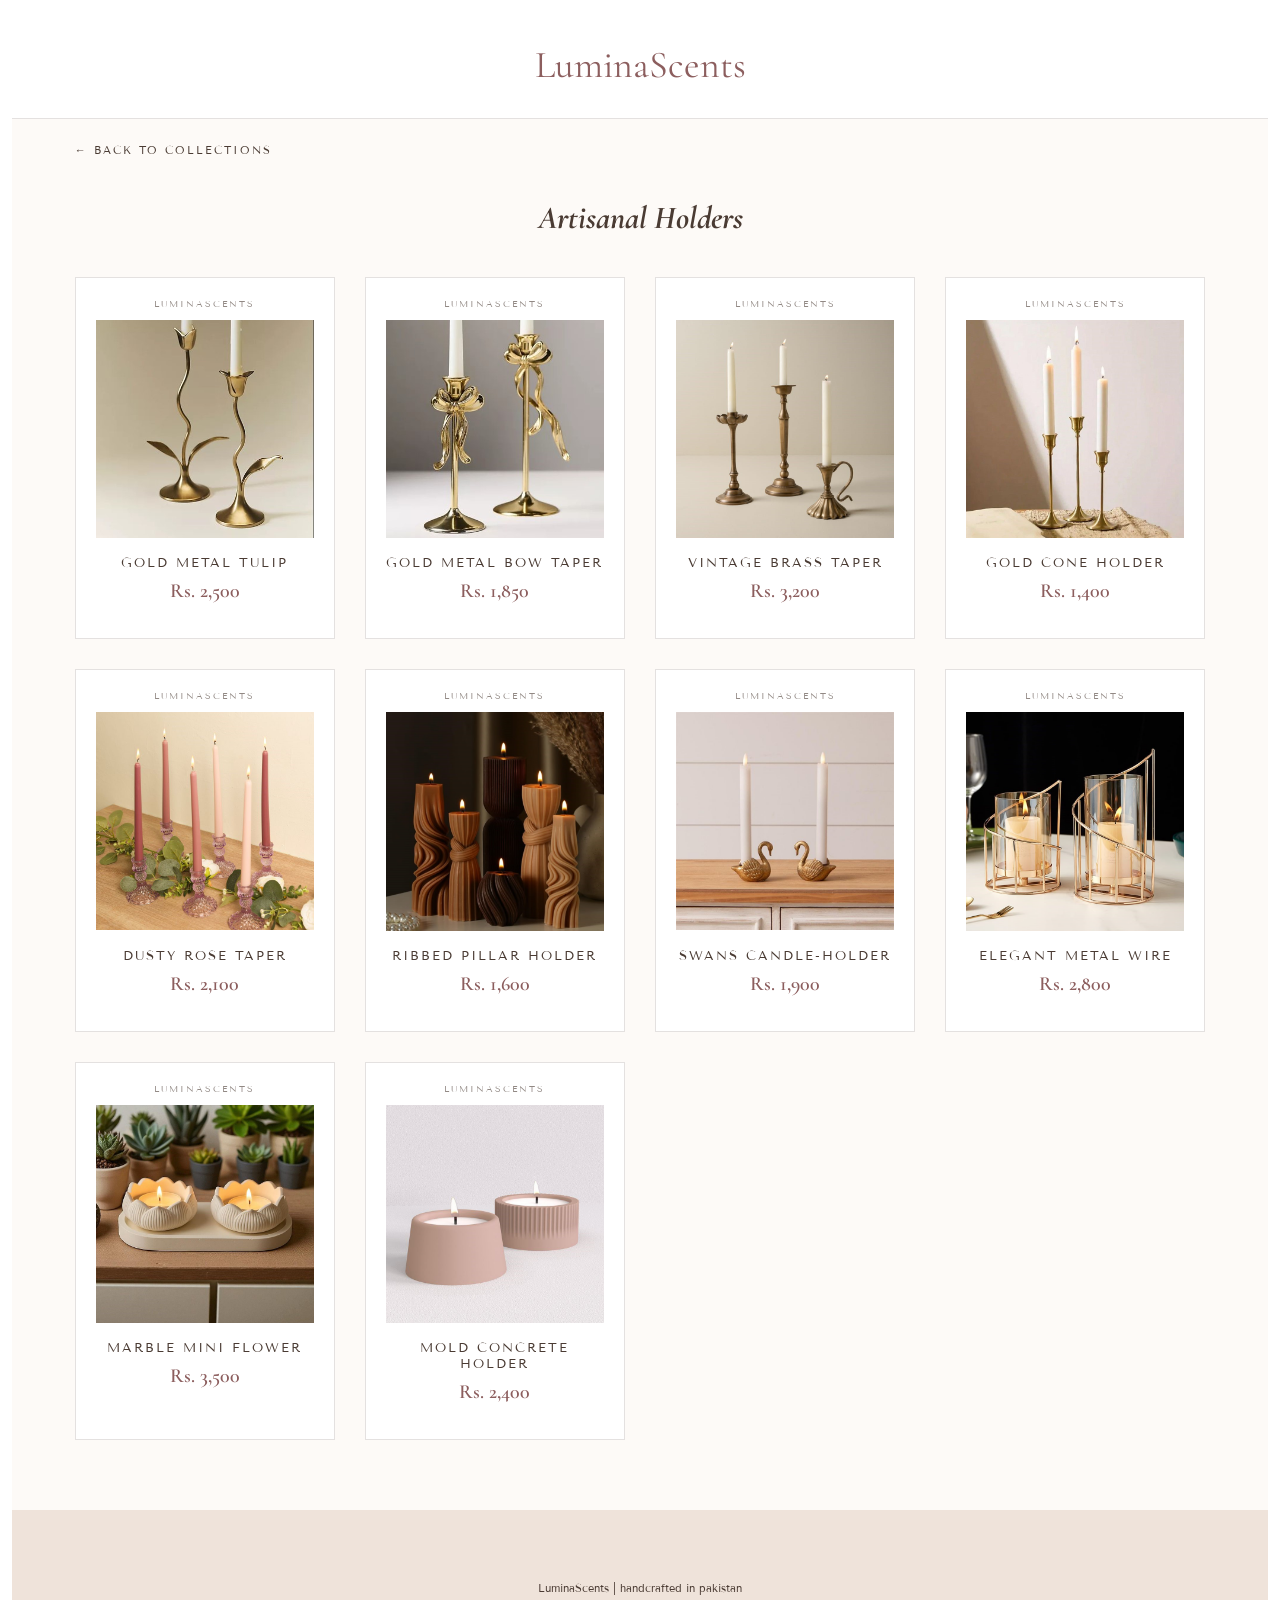
<file: WT-project/candle-holders.html>
<!DOCTYPE html>
<html lang="en">
<head>
    <meta charset="UTF-8">
    <meta name="viewport" content="width=device-width, initial-scale=1.0">
    <title>Candle Holders | LuminaScents</title>
    <link href="https://fonts.googleapis.com/css2?family=Cormorant+Garamond:ital,wght@0,300;0,600;0,700;1,400&family=Tenor+Sans&display=swap" rel="stylesheet">
    <style>
        :root {
            --bg-creme: #fdfaf7;
            --nude-blush: #efe3da; 
            --muted-brown: #4a3b33; 
            --dusk-rose: #8c5e5e;  
            --white: #ffffff;
            --border-light: rgba(74, 59, 51, 0.15); 
            --transition-smooth: all 0.8s cubic-bezier(0.16, 1, 0.3, 1);
        }

        body {
            font-family: 'Tenor Sans', sans-serif;
            background-color: var(--bg-creme);
            color: var(--muted-brown);
            border: 12px solid var(--white);
            margin: 0;
            padding-bottom: 50px;
        }

        header { padding: 30px; text-align: center; border-bottom: 1px solid var(--border-light); background: white; }
        .logo { font-family: 'Cormorant Garamond', serif; font-size: 38px; color: var(--dusk-rose); text-decoration: none; }
        .back-nav { padding: 20px 5%; }
        .back-nav a { text-decoration: none; color: var(--muted-brown); font-size: 11px; letter-spacing: 2px; text-transform: uppercase; }

        .product-grid {
            display: grid;
            grid-template-columns: repeat(auto-fit, minmax(250px, 1fr));
            gap: 30px;
            padding: 20px 5%;
            max-width: 1200px;
            margin: 0 auto;
        }

        .product-card {
            background: white;
            padding: 20px;
            border: 1px solid var(--border-light);
            text-align: center;
            transition: var(--transition-smooth);
            position: relative;
        }

        .product-card a { text-decoration: none; color: inherit; display: block; }

        .brand-label { font-size: 9px; letter-spacing: 2px; text-transform: uppercase; display: block; margin-bottom: 10px; opacity: 0.6; }
        .product-card:hover { transform: translateY(-10px); border-color: var(--dusk-rose); }

        .product-img-container { width: 100%; aspect-ratio: 1/1; overflow: hidden; background-color: var(--bg-creme); margin-bottom: 15px; }
        .product-img-zoom {
            width: 100%; height: 100%; background-size: cover; background-position: center;
            transition: transform 1.2s cubic-bezier(0.16, 1, 0.3, 1);
        }

        .product-card:hover .product-img-zoom { transform: scale(1.1); }
        .product-card h4 { font-size: 13px; text-transform: uppercase; letter-spacing: 2px; margin-bottom: 8px; font-weight: 400; }
        .price { font-family: 'Cormorant Garamond', serif; font-size: 20px; margin-bottom: 15px; color: var(--dusk-rose); font-weight: 600; }

        .add-btn {
            width: 100%; background: var(--muted-brown); color: white; border: none; padding: 12px;
            font-family: 'Tenor Sans'; font-size: 11px; letter-spacing: 1px; text-transform: uppercase; cursor: pointer; transition: 0.3s;
        }
        .add-btn:hover { background: var(--dusk-rose); }

        footer { padding: 60px; text-align: center; background: var(--nude-blush); margin-top: 50px; font-size: 11px; }
    </style>
</head>
<body>

    <header>
        <a href="index.html" class="logo">LuminaScents</a>
    </header>

    <div class="back-nav">
        <a href="index.html">← back to collections</a>
    </div>

    <h2 style="text-align: center; font-family: 'Cormorant Garamond'; font-style: italic; font-size: 32px; margin: 20px 0;">Artisanal Holders</h2>

    <div class="product-grid">
        <div class="product-card">
            <a href="holder-details.html?id=gold-tulip">
                <span class="brand-label">LuminaScents</span>
                <div class="product-img-container">
                    <div class="product-img-zoom" style="background-image: url('Tulip Candle-Holder.jpg');"></div>
                </div>
                <h4>Gold Metal Tulip</h4>
            </a>
            <div class="price">Rs. 2,500</div>
        </div>

        <div class="product-card">
            <a href="holder-details.html?id=gold-bow">
                <span class="brand-label">LuminaScents</span>
                <div class="product-img-container">
                    <div class="product-img-zoom" style="background-image: url('metal bow taper candle-holder.jpg');"></div>
                </div>
                <h4>Gold Metal Bow Taper</h4>
            </a>
            <div class="price">Rs. 1,850</div>
        </div>

        <div class="product-card">
            <a href="holder-details.html?id=vintage-brass">
                <span class="brand-label">LuminaScents</span>
                <div class="product-img-container">
                    <div class="product-img-zoom" style="background-image: url('Brass Taper candle-Holder.jpg');"></div>
                </div>
                <h4>Vintage Brass Taper</h4>
            </a>
            <div class="price">Rs. 3,200</div>
        </div>

        <div class="product-card">
            <a href="holder-details.html?id=gold-cone">
                <span class="brand-label">LuminaScents</span>
                <div class="product-img-container">
                    <div class="product-img-zoom" style="background-image: url('gold cone candle-holder.jpg');"></div>
                </div>
                <h4>Gold Cone Holder</h4>
            </a>
            <div class="price">Rs. 1,400</div>
        </div>

        <div class="product-card">
            <a href="holder-details.html?id=dusty-rose">
                <span class="brand-label">LuminaScents</span>
                <div class="product-img-container">
                    <div class="product-img-zoom" style="background-image: url('Dusty Rose Taper .jpg');"></div>
                </div>
                <h4>Dusty Rose Taper</h4>
            </a>
            <div class="price">Rs. 2,100</div>
        </div>

        <div class="product-card">
            <a href="holder-details.html?id=ribbed-pillar">
                <span class="brand-label">LuminaScents</span>
                <div class="product-img-container">
                    <div class="product-img-zoom" style="background-image: url('Pcs Small Pillar Candle holders).jpg');"></div>
                </div>
                <h4>Ribbed Pillar Holder</h4>
            </a>
            <div class="price">Rs. 1,600</div>
        </div>

        <div class="product-card">
            <a href="holder-details.html?id=swans-holder">
                <span class="brand-label">LuminaScents</span>
                <div class="product-img-container">
                    <div class="product-img-zoom" style="background-image: url('Swan Candle-Holder .jpg');"></div>
                </div>
                <h4>Swans Candle-Holder</h4>
            </a>
            <div class="price">Rs. 1,900</div>
        </div>

        <div class="product-card">
            <a href="holder-details.html?id=metal-wire">
                <span class="brand-label">LuminaScents</span>
                <div class="product-img-container">
                    <div class="product-img-zoom" style="background-image: url('Metal Wire Candle Holder.jpg');"></div>
                </div>
                <h4>Elegant Metal Wire</h4>
            </a>
            <div class="price">Rs. 2,800</div>
        </div>

        <div class="product-card">
            <a href="holder-details.html?id=marble-flower">
                <span class="brand-label">LuminaScents</span>
                <div class="product-img-container">
                    <div class="product-img-zoom" style="background-image: url('marble.jpg');"></div>
                </div>
                <h4>Marble Mini Flower</h4>
            </a>
            <div class="price">Rs. 3,500</div>
        </div>

        <div class="product-card">
            <a href="holder-details.html?id=mold-concrete">
                <span class="brand-label">LuminaScents</span>
                <div class="product-img-container">
                    <div class="product-img-zoom" style="background-image: url('mini mold.jpg');"></div>
                </div>
                <h4>Mold Concrete Holder</h4>
            </a>
            <div class="price">Rs. 2,400</div>
        </div>
    </div>

    <footer>
        <p>LuminaScents | handcrafted in pakistan</p>
    </footer>

</body>
</html>
</file>
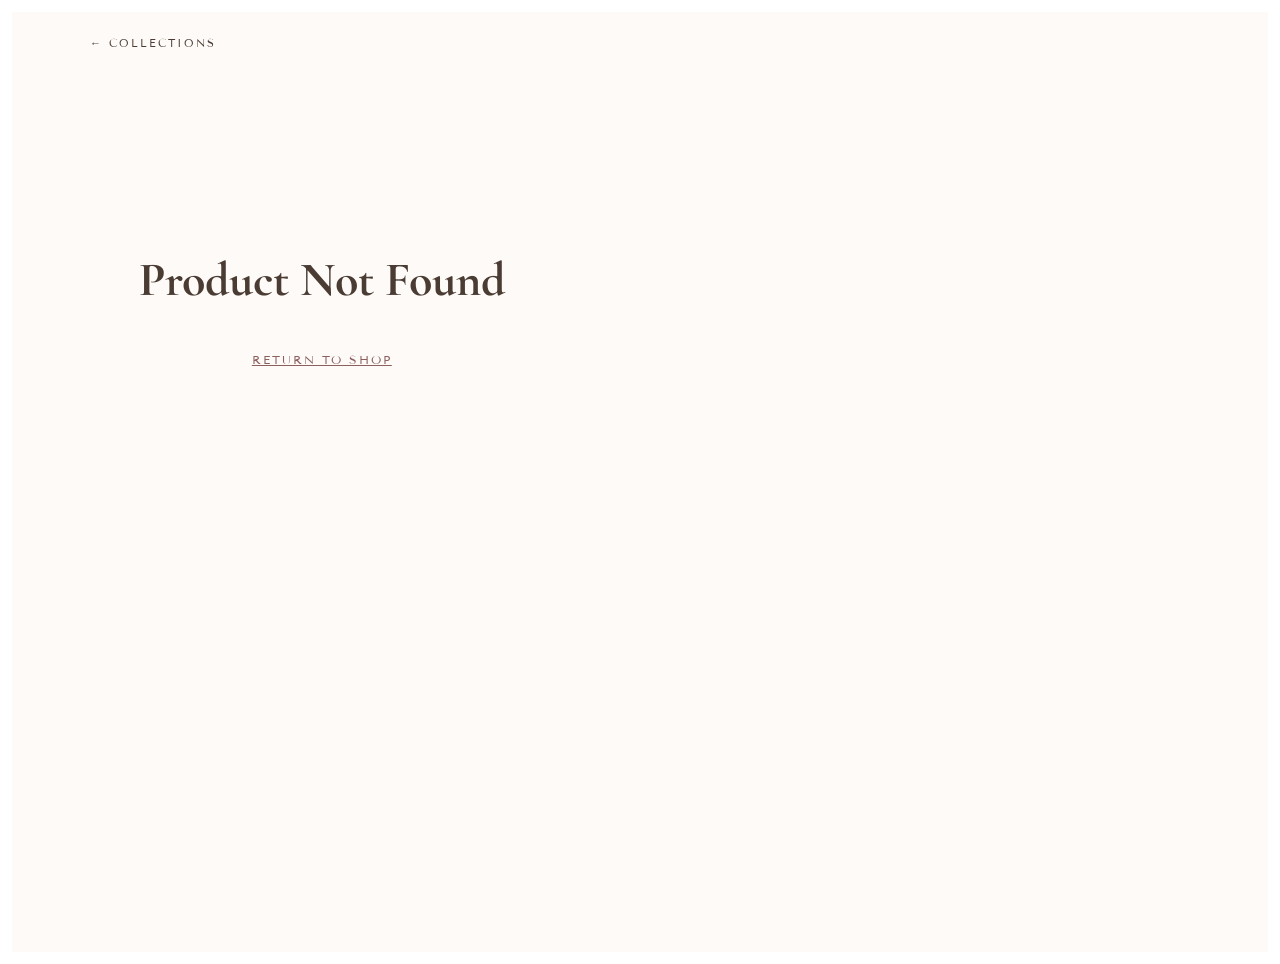
<file: WT-project/holder-details.html>
<!DOCTYPE html>
<html lang="en">
<head>
    <meta charset="UTF-8">
    <meta name="viewport" content="width=device-width, initial-scale=1.0">
    <title>LuminaScents | Holder Details</title>
    <link href="https://fonts.googleapis.com/css2?family=Cormorant+Garamond:wght@300;600&family=Tenor+Sans&display=swap" rel="stylesheet">
    <style>
        :root {
            --bg-creme: #fdfaf7;
            --nude-blush: #efe3da; 
            --muted-brown: #4a3b33;
            --dusk-rose: #8c5e5e;
            --white: #ffffff;
            --border-light: rgba(74, 59, 51, 0.15);
        }

        body {
            font-family: 'Tenor Sans', sans-serif;
            background-color: var(--bg-creme);
            color: var(--muted-brown);
            margin: 0;
            padding: 20px;
            border: 12px solid var(--white);
            min-height: 100vh;
            display: flex;
            flex-direction: column;
            align-items: center;
        }

        .back-nav { width: 100%; max-width: 1100px; margin-bottom: 20px; }
        .back-nav a { text-decoration: none; color: var(--muted-brown); font-size: 11px; letter-spacing: 2px; text-transform: uppercase; }

        @keyframes fadeInUp {
            from { opacity: 0; transform: translateY(30px); }
            to { opacity: 1; transform: translateY(0); }
        }

        .product-container {
            max-width: 1100px;
            width: 100%;
            display: grid;
            grid-template-columns: 1fr 1.2fr;
            gap: 80px;
            margin-top: 40px;
            opacity: 0;
            animation: fadeInUp 1.2s cubic-bezier(0.16, 1, 0.3, 1) forwards;
            animation-delay: 0.2s;
        }

        .image-viewport {
            width: 100%;
            aspect-ratio: 1/1.2;
            background-color: var(--nude-blush);
            background-size: cover;
            background-position: center;
            border: 1px solid var(--border-light);
            box-shadow: 0 10px 30px rgba(0,0,0,0.05);
        }

        .info-panel h1 {
            font-family: 'Cormorant Garamond', serif;
            font-size: 48px;
            margin: 0 0 10px 0;
            text-transform: uppercase;
            font-weight: 300;
        }

        .price-tag {
            font-family: 'Cormorant Garamond', serif;
            font-size: 32px;
            margin-bottom: 30px;
            color: var(--dusk-rose);
        }

        .desc-text {
            line-height: 1.8;
            margin-bottom: 40px;
            font-size: 16px;
            border-left: 2px solid var(--nude-blush);
            padding-left: 20px;
        }

        .button-group { display: flex; gap: 15px; margin-top: 30px; }

        .action-btn {
            background: var(--muted-brown);
            color: white;
            padding: 18px 45px;
            border: none;
            cursor: pointer;
            text-transform: uppercase;
            letter-spacing: 3px;
            font-size: 13px;
            transition: all 0.4s ease;
        }

        .action-btn:hover { background: var(--dusk-rose); letter-spacing: 5px; }

        .secondary-btn {
            background: transparent;
            color: var(--muted-brown);
            border: 1px solid var(--muted-brown);
            padding: 18px 35px;
            cursor: pointer;
            text-transform: uppercase;
            letter-spacing: 2px;
            font-size: 12px;
            transition: all 0.4s ease;
        }

        .secondary-btn:hover { background: var(--nude-blush); border-color: var(--dusk-rose); }
    </style>
</head>
<body>

    <nav class="back-nav">
        <a href="candle-holders.html">← Collections</a>
    </nav>

    <div class="product-container" id="main-content">
        <div id="display-img" class="image-viewport"></div>

        <div class="info-panel">
            <h1 id="display-title">PLEASE SELECT A PRODUCT</h1>
            <div id="display-price" class="price-tag"></div>
            
            <div style="margin-bottom: 25px;">
                <label for="quantity" style="font-size: 11px; letter-spacing: 2px; display: block; margin-bottom: 10px;">QUANTITY</label>
                <input type="number" id="quantity" value="1" min="1" max="10" 
                       style="padding: 12px; border: 1px solid var(--border-light); width: 60px; font-family: 'Tenor Sans';">
                <span style="font-size: 11px; margin-left: 10px; color: #888;">(Max 10 units)</span>
            </div>

            <p id="display-desc" class="desc-text"></p>
            
            <div class="button-group">
                <button class="action-btn" onclick="handleAddToBag()">Add to Bag</button>
                <button class="secondary-btn" onclick="goToOrderForm()">Proceed to Purchase</button>
            </div>
        </div>
    </div>

<script>
    const holderData = {
        "gold-tulip": { 
            title: "Gold Metal Tulip", price: "Rs. 2,500", img: "Tulip Candle-Holder.jpg", 
            desc: "A breathtaking centerpiece inspired by the delicate silhouette of a blooming tulip. Forged from high-grade metal with a brushed gold finish, this sculptural holder perfectly cradles your favorite LuminaScents candle while adding an artistic touch to your mantel or dining table." 
        },
        "gold-bow": { 
            title: "Gold Metal Bow Taper", price: "Rs. 1,850", img: "metal bow taper candle-holder.jpg", 
            desc: "Add a touch of whimsical elegance to your evening with our Bow Taper holder. The dainty bow detail provides a feminine contrast to the structured metal, making it an ideal accessory for romantic dinners or bridal decor." 
        },
        "vintage-brass": { 
            title: "Vintage Brass Taper", price: "Rs. 3,200", img: "Brass Taper candle-Holder.jpg", 
            desc: "Heirloom-quality craftsmanship meets timeless design. This solid brass holder features a naturally aged patina that brings antique charm to modern interiors. Sturdy, heavy, and built to last for generations." 
        },
        "gold-cone": { 
            title: "Gold Cone Shaped Holder", price: "Rs. 1,400", img: "gold cone candle-holder.jpg", 
            desc: "Modern minimalism at its finest. The geometric cone base provides a stable and sleek platform for pillar candles. Its reflective gold surface amplifies the warm glow of the flame, creating stunning light patterns." 
        },
        "dusty-rose": { 
            title: "Dusty Rose Taper", price: "Rs. 2,100", img: "Dusty Rose Taper .jpg", 
            desc: "Softened elegance for a serene atmosphere. This ceramic taper holder is finished in a signature dusty rose glaze, designed to complement our floral candle collections perfectly." 
        },
        "ribbed-pillar": { 
            title: "Ribbed Pillar Holder", price: "Rs. 1,600", img: "Pcs Small Pillar Candle holders).jpg", 
            desc: "Featuring a contemporary ribbed texture, this pillar holder plays with shadows and light. It’s a versatile piece that adds architectural interest to any shelf or coffee table setup." 
        },
        "swans-holder": { 
            title: "Swans Candle-Holder", price: "Rs. 1,900", img: "Swan Candle-Holder .jpg", 
            desc: "Symbolizing grace and devotion, these intricately detailed swan holders are a conversation starter. The elegant curves create a poetic display when paired with soft candlelight." 
        },
        "metal-wire": { 
            title: "Elegant Metal Wire", price: "Rs. 2,800", img: "Metal Wire Candle Holder.jpg", 
            desc: "An airy, industrial-inspired design that allows light to spill out from every angle. This wireframe holder is perfect for those who love a clean, transparent aesthetic in their home styling." 
        },
        "marble-flower": { 
            title: "Marble Mini Flower Holder", price: "Rs. 3,500", img: "marble.jpg", 
            desc: "Carved from genuine Pakistani marble, each piece features unique veining and a smooth, cool-to-the-touch finish. Shaped like a subtle flower, it is the ultimate luxury accessory for small votives." 
        },
        "mold-concrete": { 
            title: "Mold Concrete Holder", price: "Rs. 2,400", img: "mini mold.jpg", 
            desc: "A celebration of raw materials. This concrete holder offers a brutalist edge to your decor, providing a grounded and earthy feel. Each piece is hand-cast, resulting in unique textures and character." 
        }
    };

    const params = new URLSearchParams(window.location.search);
    const currentId = params.get('id'); 
    const currentProduct = holderData[currentId];

    if (currentProduct) {
        document.getElementById('display-title').innerText = currentProduct.title;
        document.getElementById('display-price').innerText = currentProduct.price;
        document.getElementById('display-desc').innerText = currentProduct.desc;
        document.getElementById('display-img').style.backgroundImage = `url('${currentProduct.img}')`;
        document.title = `${currentProduct.title} | LuminaScents`;
    } else {
        document.getElementById('main-content').innerHTML = `
            <div style="text-align:center; margin-top:100px; width:100%;">
                <h2 style="font-family:'Cormorant Garamond'; font-size:48px;">Product Not Found</h2>
                <a href="candle-holders.html" style="color:var(--dusk-rose); text-transform:uppercase; letter-spacing:2px; font-size:12px;">Return to Shop</a>
            </div>`;
    }

    let isAddedToBag = false;

    function handleAddToBag() {
        const qty = document.getElementById('quantity').value;
        if (qty < 1 || qty > 10) {
            alert("Please select a quantity between 1 and 10.");
            return;
        }
        isAddedToBag = true;
        alert(`Successfully added ${qty} units of ${currentProduct.title} to your bag!`);
    }

    function goToOrderForm() {
        if (!isAddedToBag) {
            alert("Please add the product to your bag before proceeding to purchase.");
            return;
        }
        const qty = document.getElementById('quantity').value;
        window.location.href = `order-form.html?id=${currentId}&qty=${qty}`;
    }
</script>
</body>
</html>
</file>
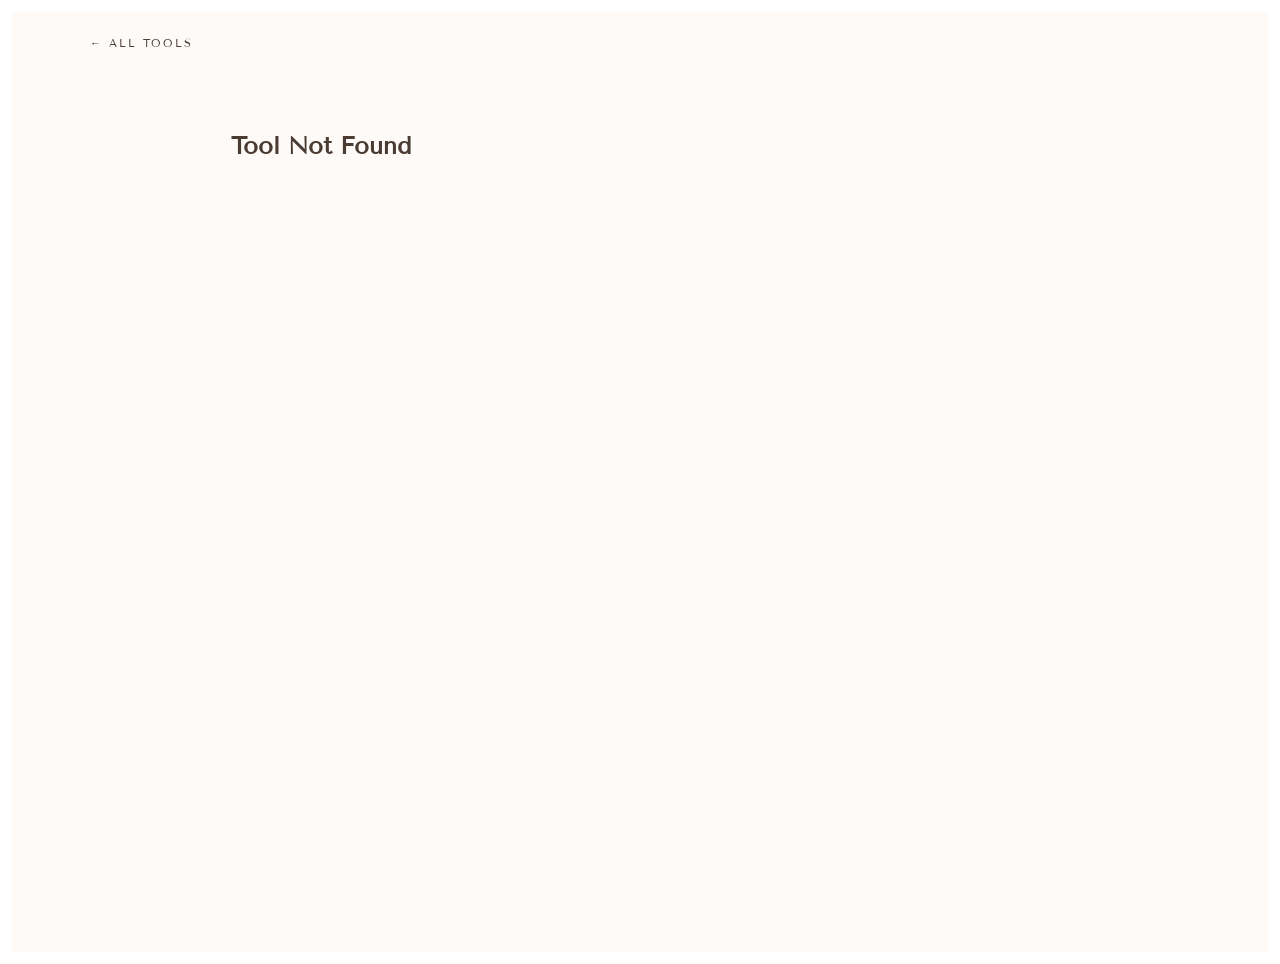
<file: WT-project/lighter-details.html>
<!DOCTYPE html>
<html lang="en">
<head>
    <meta charset="UTF-8">
    <meta name="viewport" content="width=device-width, initial-scale=1.0">
    <title>LuminaScents | Lighter Details</title>
    <link href="https://fonts.googleapis.com/css2?family=Cormorant+Garamond:wght@300;600&family=Tenor+Sans&display=swap" rel="stylesheet">
    <style>
        :root {
            --bg-creme: #fdfaf7;
            --nude-blush: #efe3da; 
            --muted-brown: #4a3b33;
            --dusk-rose: #8c5e5e;
            --white: #ffffff;
            --border-light: rgba(74, 59, 51, 0.15);
        }

        body {
            font-family: 'Tenor Sans', sans-serif;
            background-color: var(--bg-creme);
            color: var(--muted-brown);
            margin: 0;
            padding: 20px;
            border: 12px solid var(--white);
            min-height: 100vh;
            display: flex;
            flex-direction: column;
            align-items: center;
        }

        .back-nav { width: 100%; max-width: 1100px; margin-bottom: 20px; }
        .back-nav a { text-decoration: none; color: var(--muted-brown); font-size: 11px; letter-spacing: 2px; text-transform: uppercase; }

        @keyframes fadeInUp {
            from { opacity: 0; transform: translateY(30px); }
            to { opacity: 1; transform: translateY(0); }
        }

        .product-container {
            max-width: 1100px;
            width: 100%;
            display: grid;
            grid-template-columns: 1fr 1.2fr;
            gap: 80px;
            margin-top: 40px;
            opacity: 0;
            animation: fadeInUp 1.2s cubic-bezier(0.16, 1, 0.3, 1) forwards;
            animation-delay: 0.2s;
        }

        .image-viewport {
            width: 100%;
            aspect-ratio: 1/1.2;
            background-color: var(--nude-blush);
            background-size: cover;
            background-position: center;
            border: 1px solid var(--border-light);
            box-shadow: 0 10px 30px rgba(0,0,0,0.05);
        }

        .info-panel h1 {
            font-family: 'Cormorant Garamond', serif;
            font-size: 42px;
            margin: 0 0 10px 0;
            text-transform: uppercase;
            font-weight: 300;
        }

        .price-tag {
            font-family: 'Cormorant Garamond', serif;
            font-size: 32px;
            margin-bottom: 30px;
            color: var(--dusk-rose);
        }

        .desc-text {
            line-height: 1.8;
            margin-bottom: 40px;
            font-size: 16px;
            border-left: 2px solid var(--nude-blush);
            padding-left: 20px;
        }

        .button-group { display: flex; gap: 15px; margin-top: 30px; }

        .action-btn {
            background: var(--muted-brown);
            color: white;
            padding: 18px 45px;
            border: none;
            cursor: pointer;
            text-transform: uppercase;
            letter-spacing: 3px;
            font-size: 13px;
            transition: all 0.4s ease;
        }

        .action-btn:hover { background: var(--dusk-rose); letter-spacing: 5px; }

        .secondary-btn {
            background: transparent;
            color: var(--muted-brown);
            border: 1px solid var(--muted-brown);
            padding: 18px 35px;
            cursor: pointer;
            text-transform: uppercase;
            letter-spacing: 2px;
            font-size: 12px;
            transition: all 0.4s ease;
        }

        .secondary-btn:hover { background: var(--nude-blush); border-color: var(--dusk-rose); }
    </style>
</head>
<body>

    <nav class="back-nav">
        <a href="lighters.html">← All Tools</a>
    </nav>

    <div class="product-container" id="main-content">
        <div id="display-img" class="image-viewport"></div>

        <div class="info-panel">
            <h1 id="display-title">SELECT A TOOL</h1>
            <div id="display-price" class="price-tag"></div>
            
            <div style="margin-bottom: 25px;">
                <label for="quantity" style="font-size: 11px; letter-spacing: 2px; display: block; margin-bottom: 10px;">QUANTITY</label>
                <input type="number" id="quantity" value="1" min="1" max="10" 
                       style="padding: 12px; border: 1px solid var(--border-light); width: 60px; font-family: 'Tenor Sans';">
                <span style="font-size: 11px; margin-left: 10px; color: #888;">(Max 10 units)</span>
            </div>

            <p id="display-desc" class="desc-text"></p>
            
            <div class="button-group">
                <button class="action-btn" onclick="handleAddToBag()">Add to Bag</button>
                <button class="secondary-btn" onclick="goToOrderForm()">Proceed to Purchase</button>
            </div>
        </div>
    </div>

<script>
    const toolData = {
        "giant-match": { 
            title: "Giant Match Lighter", price: "Rs. 1,200", img: "Giant Match Lighter.jpg", 
            desc: "A statement piece for your coffee table. This oversized match-style lighter combines vintage novelty with modern reliability. Refillable and designed to reach deep into candle jars without singeing your fingertips." 
        },
        "safety-matches": { 
            title: "Extra Long Safety Matches", price: "Rs. 450", img: "safety-matcher.jpg", 
            desc: "Classic elegance in every strike. These 10-inch safety matches come in a beautifully branded box, perfect for lighting multi-wick candles or hard-to-reach wicks. A must-have for the serious candle enthusiast." 
        },
        "strawberry-lighter": { 
            title: "3D-Strawberry Lighter", price: "Rs. 1,350", img: "3D STRAWBERRY LIGHTER.jpg", 
            desc: "Add a playful pop to your lighting ritual. This 3D-molded strawberry lighter isn't just cute—it's high-performance. Features an adjustable flame and a textured grip for ease of use." 
        },
        "plasma-arc": { 
            title: "Plasma Arc Lighter", price: "Rs. 2,200", img: "plasma.jpg", 
            desc: "The future of lighting. This USB-rechargeable plasma lighter uses electricity instead of butane, making it windproof and eco-friendly. Finished in a soft blush tone to match your LuminaScents aesthetic." 
        },
        "kawai-lighter": { 
            title: "Kawai Lighter", price: "Rs. 950", img: "kawai.jpg", 
            desc: "Compact, sleek, and charming. Our Kawai collection lighters are designed for portability without sacrificing style. Reliable ignition in a variety of soft pastel finishes." 
        },
        "chilli-lighter": { 
            title: "Chilli Lighter", price: "Rs. 800", img: "chilli.jpg", 
            desc: "Spice up your candle collection. This vibrant chilli-shaped lighter is a fun addition to any kitchen or lounge. Features a slender design perfect for reaching into tapered candle holders." 
        },
        "snuffer-set": { 
            title: "Matte Black Snuffer Set", price: "Rs. 1,100", img: "snuffer-set.jpg", 
            desc: "The ultimate tool for candle care. Extinguish your candles safely and without smoke using our professional snuffer set. Crafted from heavy-duty metal with a sophisticated matte black finish." 
        }
    };

    const params = new URLSearchParams(window.location.search);
    const currentId = params.get('id'); 
    const currentProduct = toolData[currentId];

    if (currentProduct) {
        document.getElementById('display-title').innerText = currentProduct.title;
        document.getElementById('display-price').innerText = currentProduct.price;
        document.getElementById('display-desc').innerText = currentProduct.desc;
        document.getElementById('display-img').style.backgroundImage = `url('${currentProduct.img}')`;
        document.title = `${currentProduct.title} | LuminaScents`;
    } else {
        document.getElementById('main-content').innerHTML = `<h2 style="text-align:center; width:100%;">Tool Not Found</h2>`;
    }

    let isAddedToBag = false;

    function handleAddToBag() {
        const qty = document.getElementById('quantity').value;
        if (qty < 1 || qty > 10) {
            alert("Please select a quantity between 1 and 10.");
            return;
        }
        isAddedToBag = true;
        alert(`Successfully added ${qty} units of ${currentProduct.title} to your bag!`);
    }

    function goToOrderForm() {
        if (!isAddedToBag) {
            alert("Please add the product to your bag before proceeding to purchase.");
            return;
        }
        const qty = document.getElementById('quantity').value;
        window.location.href = `order-form.html?id=${currentId}&qty=${qty}`;
    }
</script>
</body>
</html>
</file>
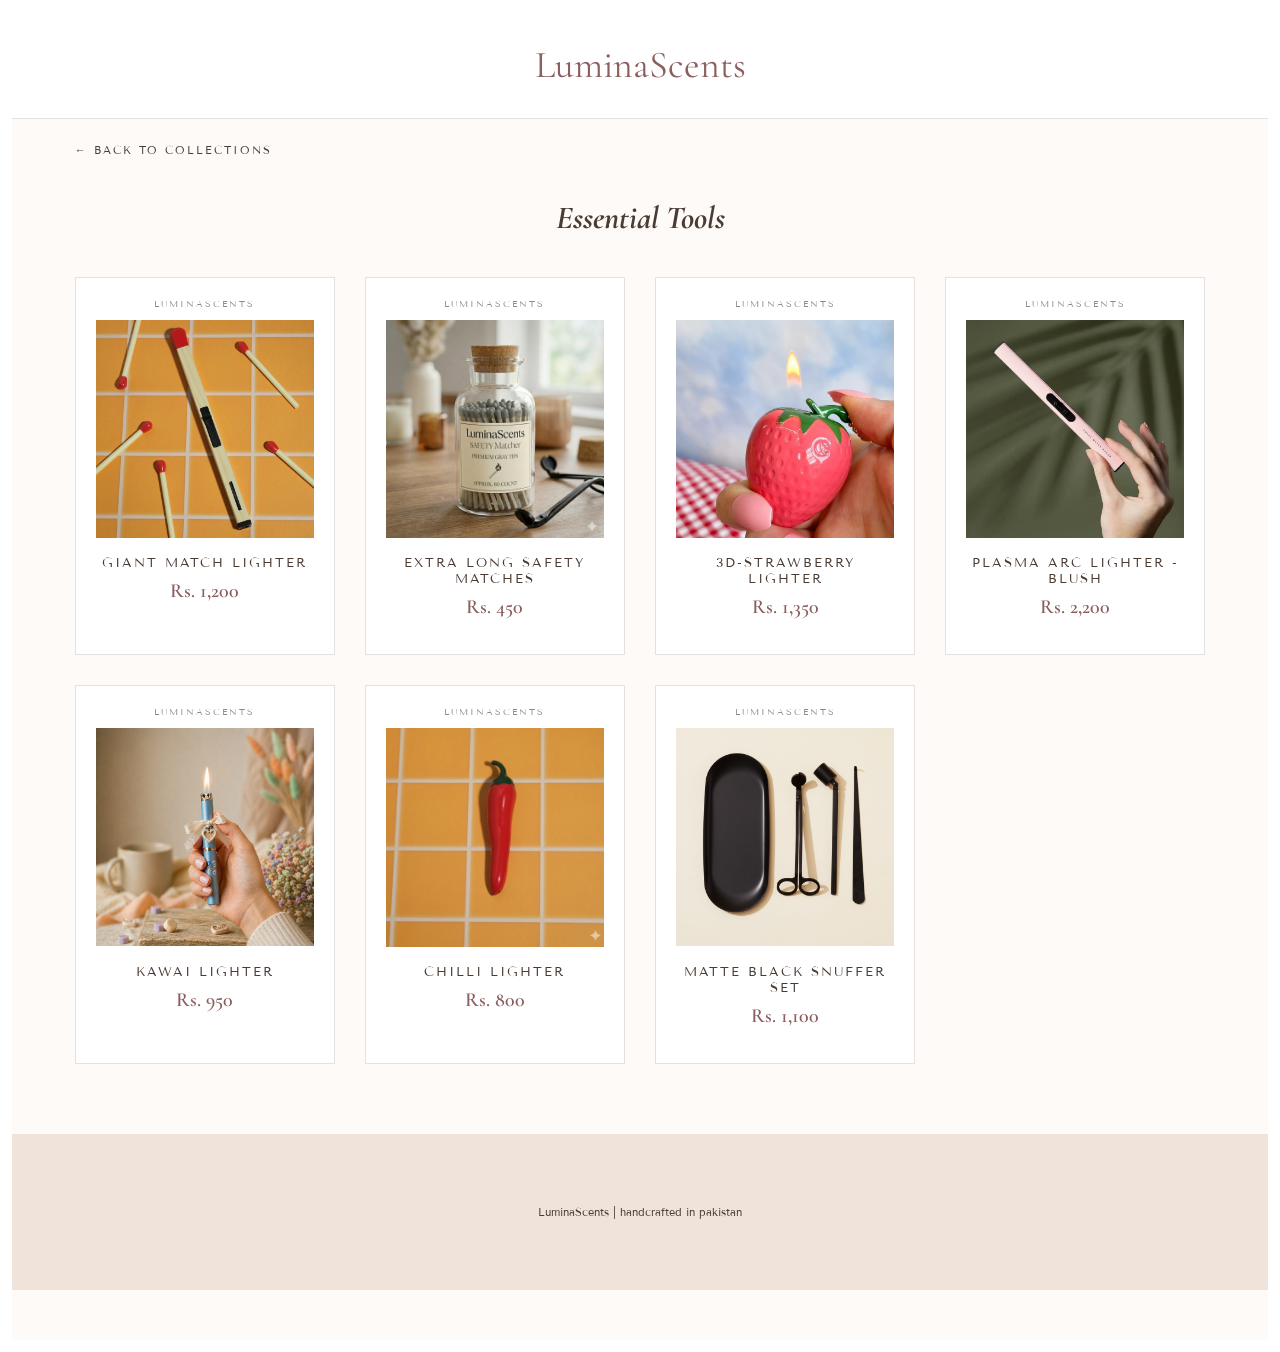
<file: WT-project/lighters.html>
<!DOCTYPE html>
<html lang="en">
<head>
    <meta charset="UTF-8">
    <meta name="viewport" content="width=device-width, initial-scale=1.0">
    <title>Lighters & Matches | LuminaScents</title>
    <link href="https://fonts.googleapis.com/css2?family=Cormorant+Garamond:ital,wght@0,300;0,600;0,700;1,400&family=Tenor+Sans&display=swap" rel="stylesheet">
    <style>
        :root {
            --bg-creme: #fdfaf7;
            --nude-blush: #efe3da; 
            --muted-brown: #4a3b33; 
            --dusk-rose: #8c5e5e;  
            --white: #ffffff;
            --border-light: rgba(74, 59, 51, 0.15); 
            --transition-smooth: all 0.8s cubic-bezier(0.16, 1, 0.3, 1);
        }

        body {
            font-family: 'Tenor Sans', sans-serif;
            background-color: var(--bg-creme);
            color: var(--muted-brown);
            border: 12px solid var(--white);
            margin: 0;
            padding-bottom: 50px;
        }

        header { padding: 30px; text-align: center; border-bottom: 1px solid var(--border-light); background: white; }
        .logo { font-family: 'Cormorant Garamond', serif; font-size: 38px; color: var(--dusk-rose); text-decoration: none; }
        .back-nav { padding: 20px 5%; }
        .back-nav a { text-decoration: none; color: var(--muted-brown); font-size: 11px; letter-spacing: 2px; text-transform: uppercase; }

        .product-grid {
            display: grid;
            grid-template-columns: repeat(auto-fit, minmax(250px, 1fr));
            gap: 30px;
            padding: 20px 5%;
            max-width: 1200px;
            margin: 0 auto;
        }

        .product-card {
            background: white;
            padding: 20px;
            border: 1px solid var(--border-light);
            text-align: center;
            transition: var(--transition-smooth);
            position: relative;
        }

        .product-card a { text-decoration: none; color: inherit; display: block; }

        .brand-label { font-size: 9px; letter-spacing: 2px; text-transform: uppercase; display: block; margin-bottom: 10px; opacity: 0.6; }
        .product-card:hover { transform: translateY(-10px); border-color: var(--dusk-rose); }

        .product-img-container { width: 100%; aspect-ratio: 1/1; overflow: hidden; background-color: var(--bg-creme); margin-bottom: 15px; }
        .product-img-zoom {
            width: 100%; height: 100%; background-size: cover; background-position: center;
            transition: transform 1.2s cubic-bezier(0.16, 1, 0.3, 1);
        }

        .product-card:hover .product-img-zoom { transform: scale(1.1); }
        .product-card h4 { font-size: 13px; text-transform: uppercase; letter-spacing: 2px; margin-bottom: 8px; font-weight: 400; }
        .price { font-family: 'Cormorant Garamond', serif; font-size: 20px; margin-bottom: 15px; color: var(--dusk-rose); font-weight: 600; }

        .add-btn {
            width: 100%; background: var(--muted-brown); color: white; border: none; padding: 12px;
            font-family: 'Tenor Sans'; font-size: 11px; letter-spacing: 1px; text-transform: uppercase; cursor: pointer; transition: 0.3s;
        }
        .add-btn:hover { background: var(--dusk-rose); }

        footer { padding: 60px; text-align: center; background: var(--nude-blush); margin-top: 50px; font-size: 11px; }
    </style>
</head>
<body>

    <header>
        <a href="index.html" class="logo">LuminaScents</a>
    </header>

    <div class="back-nav">
        <a href="index.html">← back to collections</a>
    </div>

    <h2 style="text-align: center; font-family: 'Cormorant Garamond'; font-style: italic; font-size: 32px; margin: 20px 0;">Essential Tools</h2>

    <div class="product-grid">
        <div class="product-card">
            <a href="lighter-details.html?id=giant-match">
                <span class="brand-label">LuminaScents</span>
                <div class="product-img-container">
                    <div class="product-img-zoom" style="background-image: url('Giant Match Lighter.jpg');"></div>
                </div>
                <h4>GIANT MATCH LIGHTER</h4>
            </a>
            <div class="price">Rs. 1,200</div>
        </div>

        <div class="product-card">
            <a href="lighter-details.html?id=safety-matches">
                <span class="brand-label">LuminaScents</span>
                <div class="product-img-container">
                    <div class="product-img-zoom" style="background-image: url('safety-matcher.jpg');"></div>
                </div>
                <h4>Extra Long Safety Matches</h4>
            </a>
            <div class="price">Rs. 450</div>
        </div>

        <div class="product-card">
            <a href="lighter-details.html?id=strawberry-lighter">
                <span class="brand-label">LuminaScents</span>
                <div class="product-img-container">
                    <div class="product-img-zoom" style="background-image: url('3D STRAWBERRY LIGHTER.jpg');"></div>
                </div>
                <h4>3D-STRAWBERRY LIGHTER</h4>
            </a>
            <div class="price">Rs. 1,350</div>
        </div>

        <div class="product-card">
            <a href="lighter-details.html?id=plasma-arc">
                <span class="brand-label">LuminaScents</span>
                <div class="product-img-container">
                    <div class="product-img-zoom" style="background-image: url('plasma.jpg');"></div>
                </div>
                <h4>Plasma Arc Lighter - Blush</h4>
            </a>
            <div class="price">Rs. 2,200</div>
        </div>

        <div class="product-card">
            <a href="lighter-details.html?id=kawai-lighter">
                <span class="brand-label">LuminaScents</span>
                <div class="product-img-container">
                    <div class="product-img-zoom" style="background-image: url('kawai.jpg');"></div>
                </div>
                <h4>KAWAI LIGHTER</h4>
            </a>
            <div class="price">Rs. 950</div>
        </div>

        <div class="product-card">
            <a href="lighter-details.html?id=chilli-lighter">
                <span class="brand-label">LuminaScents</span>
                <div class="product-img-container">
                    <div class="product-img-zoom" style="background-image: url('chilli.jpg');"></div>
                </div>
                <h4>CHILLI LIGHTER</h4>
            </a>
            <div class="price">Rs. 800</div>
        </div>

        <div class="product-card">
            <a href="lighter-details.html?id=snuffer-set">
                <span class="brand-label">LuminaScents</span>
                <div class="product-img-container">
                    <div class="product-img-zoom" style="background-image: url('snuffer-set.jpg');"></div>
                </div>
                <h4>Matte Black Snuffer Set</h4>
            </a>
            <div class="price">Rs. 1,100</div>
        </div>
    </div>

    <footer>
        <p>LuminaScents | handcrafted in pakistan</p>
    </footer>

</body>
</html>
</file>
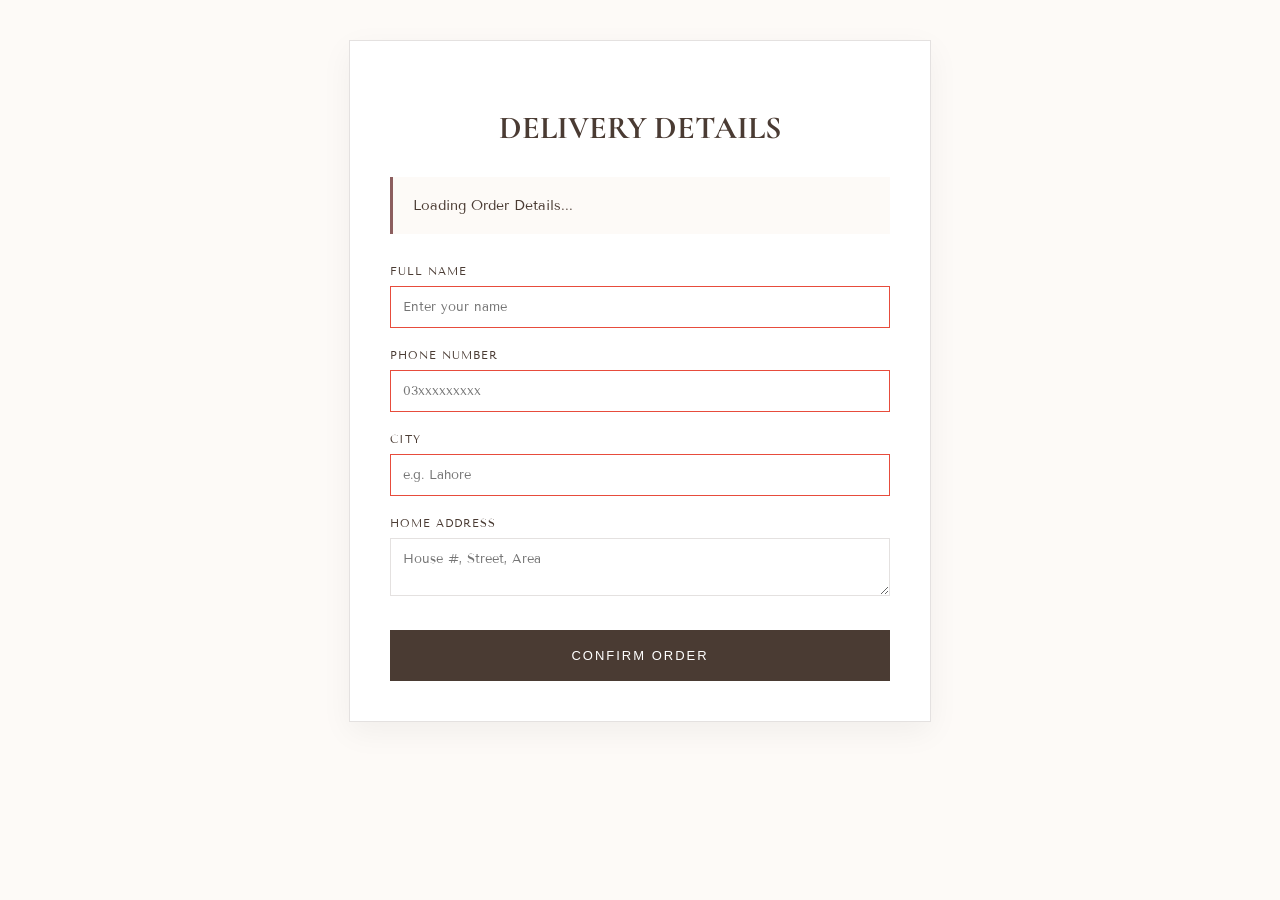
<file: WT-project/order-form.html>
<!DOCTYPE html>
<html lang="en">
<head>
    <meta charset="UTF-8">
    <meta name="viewport" content="width=device-width, initial-scale=1.0">
    <title>LuminaScents | Confirm Order</title>
    <link href="https://fonts.googleapis.com/css2?family=Cormorant+Garamond:wght@300;600&family=Tenor+Sans&display=swap" rel="stylesheet">
    <style>
        :root {
            --bg-creme: #fdfaf7;
            --nude-blush: #efe3da; 
            --muted-brown: #4a3b33;
            --dusk-rose: #8c5e5e;
            --white: #ffffff;
            --border-light: rgba(74, 59, 51, 0.15);
        }

        /* Fade-in animation definitions */
        @keyframes fadeInPage {
            from { opacity: 0; }
            to { opacity: 1; }
        }

        @keyframes slideUpForm {
            from { 
                opacity: 0; 
                transform: translateY(30px); 
            }
            to { 
                opacity: 1; 
                transform: translateY(0); 
            }
        }

        body {
            font-family: 'Tenor Sans', sans-serif;
            background-color: var(--bg-creme);
            color: var(--muted-brown);
            margin: 0;
            padding: 40px 20px;
            display: flex;
            justify-content: center;
            /* Page fade-in effect */
            animation: fadeInPage 1s ease-in-out;
        }

        .form-container {
            background: white;
            padding: 40px;
            max-width: 500px;
            width: 100%;
            border: 1px solid var(--border-light);
            box-shadow: 0 10px 30px rgba(0,0,0,0.05);
            /* Form slide-up effect */
            animation: slideUpForm 0.8s cubic-bezier(0.2, 0.8, 0.2, 1);
        }

        h2 { font-family: 'Cormorant Garamond'; font-size: 32px; text-transform: uppercase; text-align: center; margin-bottom: 30px; }

        .order-summary {
            background: var(--bg-creme);
            padding: 20px;
            margin-bottom: 30px;
            font-size: 14px;
            border-left: 3px solid var(--dusk-rose);
            text-transform: capitalize;
        }

        .input-group { margin-bottom: 20px; }
        label { display: block; font-size: 11px; letter-spacing: 1px; margin-bottom: 8px; text-transform: uppercase; }
        
        input, textarea {
            width: 100%;
            padding: 12px;
            border: 1px solid var(--border-light);
            font-family: 'Tenor Sans';
            box-sizing: border-box;
            transition: border-color 0.3s ease; /* Subtle focus transition */
        }

        input:focus, textarea:focus {
            outline: none;
            border-color: var(--dusk-rose);
        }

        input:invalid { border-color: #e74c3c; }

        .confirm-btn {
            width: 100%;
            background: var(--muted-brown);
            color: white;
            padding: 18px;
            border: none;
            cursor: pointer;
            text-transform: uppercase;
            letter-spacing: 2px;
            font-size: 13px;
            margin-top: 10px;
            transition: 0.4s ease;
        }

        .confirm-btn:hover { 
            background: var(--dusk-rose);
            transform: translateY(-2px); /* Slight lift on hover */
            box-shadow: 0 5px 15px rgba(0,0,0,0.1);
        }
    </style>
</head>
<body>

<div class="form-container">
    <h2>Delivery Details</h2>
    
    <div class="order-summary" id="order-summary">
        Loading order details...
    </div>

    <form id="purchase-form" onsubmit="confirmOrder(event)">
        <div class="input-group">
            <label>Full Name</label>
            <input type="text" id="cust-name" required 
                   pattern="[A-Za-z\s]+" 
                   title="Please enter alphabets only" 
                   placeholder="Enter your name">
        </div>

        <div class="input-group">
            <label>Phone Number</label>
            <input type="tel" id="cust-phone" required 
                   pattern="[0-9]{11}" 
                   title="Please enter exactly 11 digits" 
                   placeholder="03xxxxxxxxx">
        </div>

        <div class="input-group">
            <label>City</label>
            <input type="text" id="cust-city" required placeholder="e.g. Lahore">
        </div>

        <div class="input-group">
            <label>Home Address</label>
            <textarea id="cust-address" rows="2" required placeholder="House #, Street, Area"></textarea>
        </div>
        
        <button type="submit" class="confirm-btn">Confirm Order</button>
    </form>
</div>

<script>
    const params = new URLSearchParams(window.location.search);
    const productId = params.get('id');
    const quantity = params.get('qty');

    if(productId && quantity) {
        document.getElementById('order-summary').innerHTML = `
            <strong>Product:</strong> ${productId.replace(/-/g, ' ')}<br>
            <strong>Quantity:</strong> ${quantity} units<br>
            <strong>Payment Method:</strong> Cash on Delivery
        `;
    }

    function confirmOrder(event) {
        event.preventDefault();
        const name = document.getElementById('cust-name').value;
        const city = document.getElementById('cust-city').value;
        const address = document.getElementById('cust-address').value;
        
        alert(`Thank you, ${name}! Your order for ${quantity} ${productId.replace(/-/g, ' ')} has been confirmed.\n\nShipping to: ${address}, ${city}.\nWe will contact you shortly.`);
        
        window.location.href = "index.html";
    }
</script>

</body>
</html>
</file>
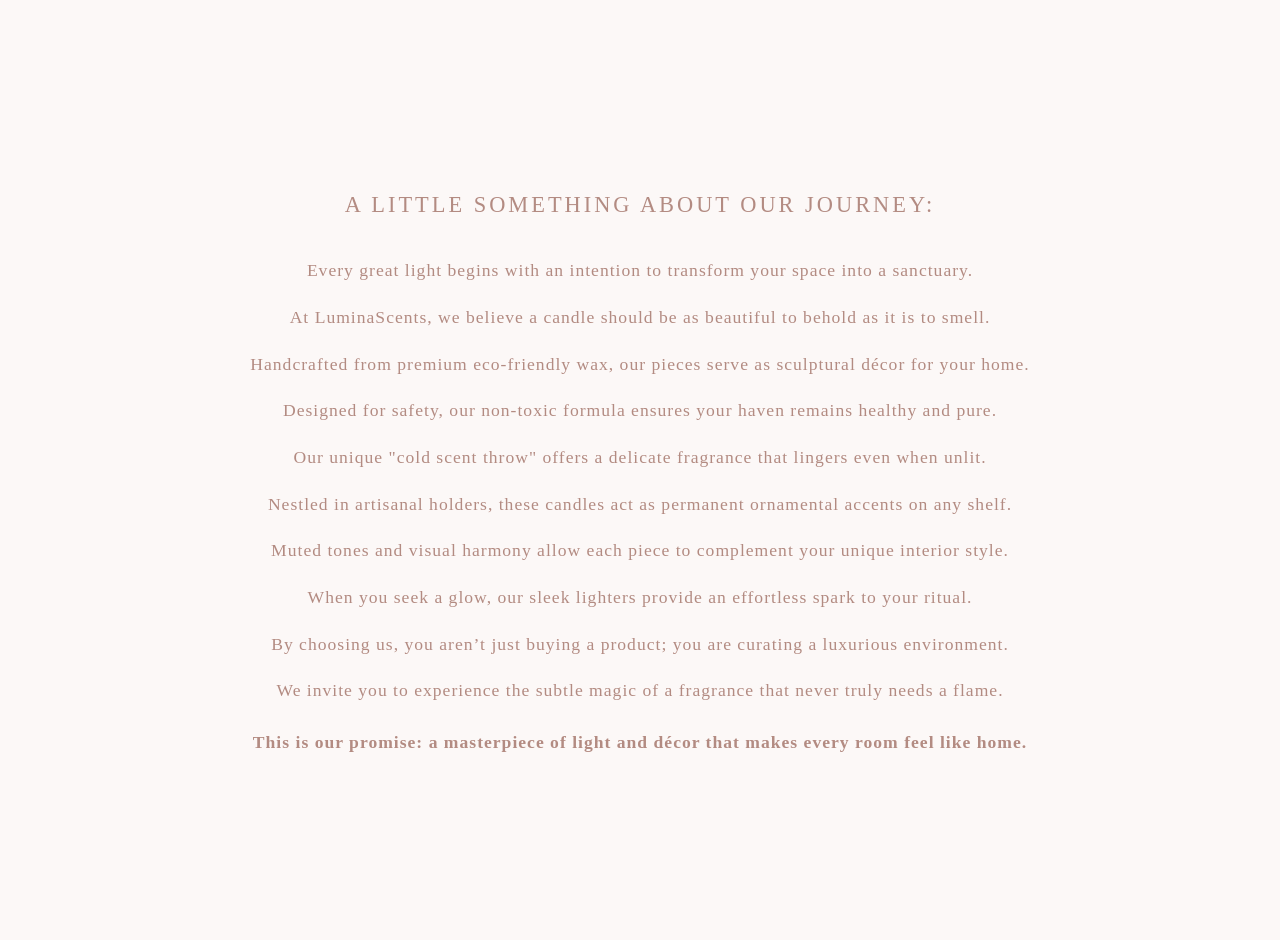
<file: WT-project/our story.html>
<!DOCTYPE html>
<html lang="en">
<head>
    <meta charset="UTF-8">
    <title>Our Story | LuminaScents</title>
    <style>
        body {
            background-color: #fcf8f7; /* Matches light background from image */
            display: flex;
            justify-content: center;
            align-items: center;
            min-height: 100vh;
            margin: 0;
            padding: 20px;
        }

        .story-container {
            max-width: 800px;
            text-align: center;
            font-family: "Garamond", "Hoefler Text", "Times New Roman", serif;
            color: #b38b82; /* Muted rose tone */
            line-height: 1.8;
            letter-spacing: 1px;
        }

        h2 {
            text-transform: uppercase;
            font-weight: normal;
            font-size: 1.4rem;
            margin-bottom: 30px;
            letter-spacing: 3px;
            animation: fadeInLines 1.5s ease forwards;
        }

        .line {
            font-size: 1.1rem;
            margin-bottom: 15px;
            display: block;
            opacity: 0;
            transform: translateY(10px);
            animation: fadeInLines 1.2s ease forwards;
        }

        /* Styling for the bold last line */
        .last-line {
            font-weight: bold;
            margin-top: 20px;
        }

        @keyframes fadeInLines {
            from {
                opacity: 0;
                transform: translateY(10px);
            }
            to {
                opacity: 1;
                transform: translateY(0);
            }
        }

        /* Staggered delays */
        .line:nth-child(1) { animation-delay: 0.3s; }
        .line:nth-child(2) { animation-delay: 0.6s; }
        .line:nth-child(3) { animation-delay: 0.9s; }
        .line:nth-child(4) { animation-delay: 1.2s; }
        .line:nth-child(5) { animation-delay: 1.5s; }
        .line:nth-child(6) { animation-delay: 1.8s; }
        .line:nth-child(7) { animation-delay: 2.1s; }
        .line:nth-child(8) { animation-delay: 2.4s; }
        .line:nth-child(9) { animation-delay: 2.7s; }
        .line:nth-child(10) { animation-delay: 3.0s; }
        .line:nth-child(11) { animation-delay: 3.3s; }

    </style>
</head>
<body>

    <div class="story-container">
        <h2>A Little Something About Our Journey:</h2>
        <div class="line-container">
            <span class="line">Every great light begins with an intention to transform your space into a sanctuary.</span>
            <span class="line">At LuminaScents, we believe a candle should be as beautiful to behold as it is to smell.</span>
            <span class="line">Handcrafted from premium eco-friendly wax, our pieces serve as sculptural décor for your home.</span>
            <span class="line">Designed for safety, our non-toxic formula ensures your haven remains healthy and pure.</span>
            <span class="line">Our unique "cold scent throw" offers a delicate fragrance that lingers even when unlit.</span>
            <span class="line">Nestled in artisanal holders, these candles act as permanent ornamental accents on any shelf.</span>
            <span class="line">Muted tones and visual harmony allow each piece to complement your unique interior style.</span>
            <span class="line">When you seek a glow, our sleek lighters provide an effortless spark to your ritual.</span>
            <span class="line">By choosing us, you aren’t just buying a product; you are curating a luxurious environment.</span>
            <span class="line">We invite you to experience the subtle magic of a fragrance that never truly needs a flame.</span>
            <span class="line last-line">This is our promise: a masterpiece of light and décor that makes every room feel like home.</span>
        </div>
    </div>

</body>
</html>
</file>
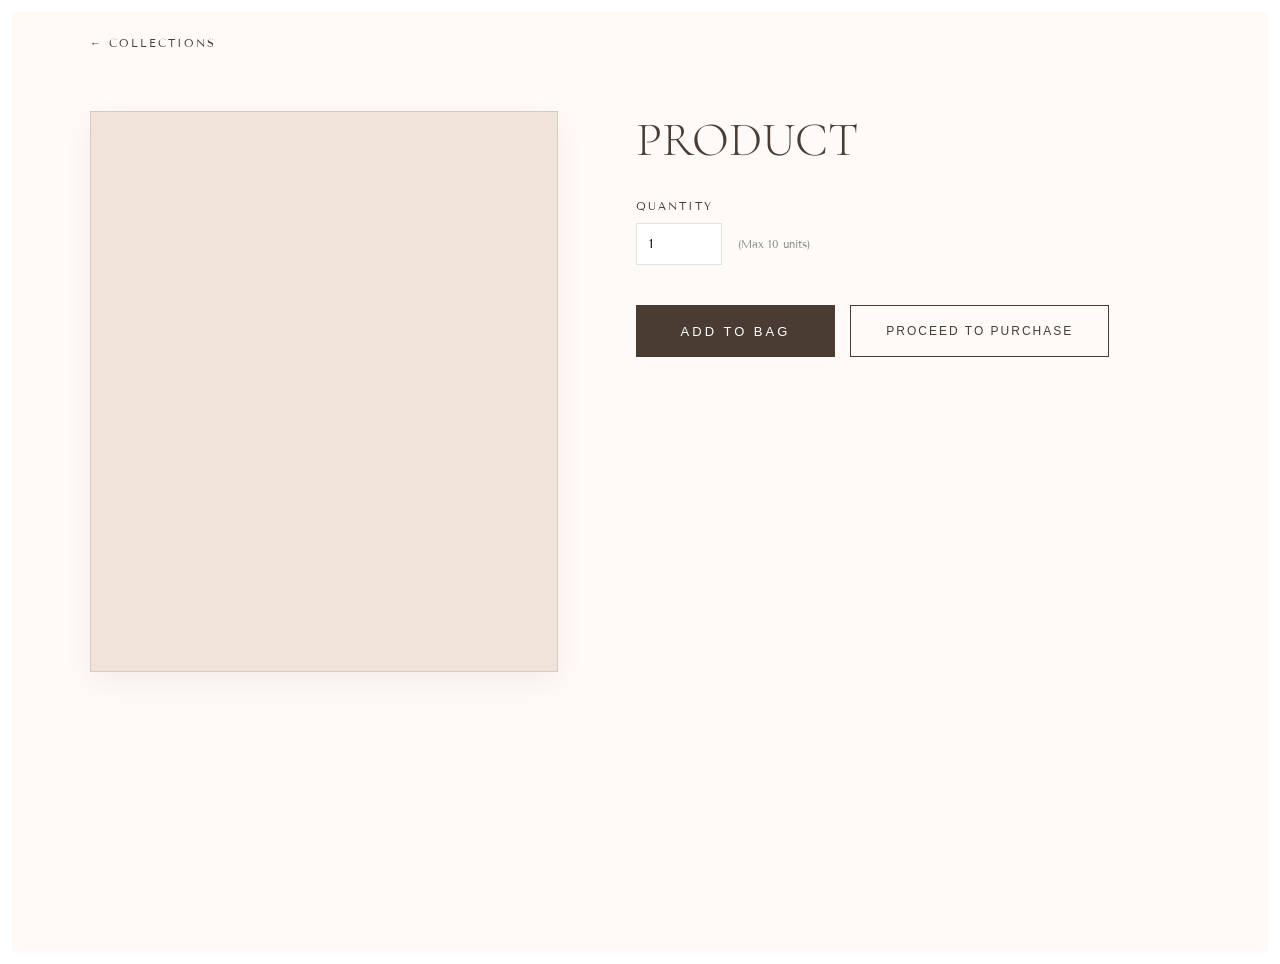
<file: WT-project/product-details.html>
<!DOCTYPE html>
<html lang="en">
<head>
    <meta charset="UTF-8">
    <meta name="viewport" content="width=device-width, initial-scale=1.0">
    <title>LuminaScents | Product Details</title>
    <link href="https://fonts.googleapis.com/css2?family=Cormorant+Garamond:wght@300;600&family=Tenor+Sans&display=swap" rel="stylesheet">
    <style>
        :root {
            --bg-creme: #fdfaf7;
            --nude-blush: #efe3da; 
            --muted-brown: #4a3b33;
            --dusk-rose: #8c5e5e;
            --white: #ffffff;
            --border-light: rgba(74, 59, 51, 0.15);
        }

        body {
            font-family: 'Tenor Sans', sans-serif;
            background-color: var(--bg-creme);
            color: var(--muted-brown);
            margin: 0;
            padding: 20px;
            border: 12px solid var(--white);
            min-height: 100vh;
            display: flex;
            flex-direction: column;
            align-items: center;
        }

        .back-nav { width: 100%; max-width: 1100px; margin-bottom: 20px; }
        .back-nav a { text-decoration: none; color: var(--muted-brown); font-size: 11px; letter-spacing: 2px; text-transform: uppercase; }

        @keyframes fadeInUp {
            from { opacity: 0; transform: translateY(30px); }
            to { opacity: 1; transform: translateY(0); }
        }

        .product-container {
            max-width: 1100px;
            width: 100%;
            display: grid;
            grid-template-columns: 1fr 1.2fr;
            gap: 80px;
            margin-top: 40px;
            opacity: 0;
            animation: fadeInUp 1.2s cubic-bezier(0.16, 1, 0.3, 1) forwards;
            animation-delay: 0.2s;
        }

        .image-viewport {
            width: 100%;
            aspect-ratio: 1/1.2;
            background-color: var(--nude-blush);
            background-size: cover;
            background-position: center;
            border: 1px solid var(--border-light);
            box-shadow: 0 10px 30px rgba(0,0,0,0.05);
        }

        .info-panel h1 {
            font-family: 'Cormorant Garamond', serif;
            font-size: 48px;
            margin: 0 0 10px 0;
            text-transform: uppercase;
            font-weight: 300;
        }

        .price-tag {
            font-family: 'Cormorant Garamond', serif;
            font-size: 32px;
            margin-bottom: 30px;
            color: var(--dusk-rose);
        }

        .desc-text {
            line-height: 1.8;
            margin-bottom: 40px;
            font-size: 16px;
            border-left: 2px solid var(--nude-blush);
            padding-left: 20px;
        }

        .button-group { display: flex; gap: 15px; margin-top: 30px; }

        .action-btn {
            background: var(--muted-brown);
            color: white;
            padding: 18px 45px;
            border: none;
            cursor: pointer;
            text-transform: uppercase;
            letter-spacing: 3px;
            font-size: 13px;
            transition: all 0.4s ease;
        }

        .action-btn:hover { background: var(--dusk-rose); letter-spacing: 5px; }

        .secondary-btn {
            background: transparent;
            color: var(--muted-brown);
            border: 1px solid var(--muted-brown);
            padding: 18px 35px;
            cursor: pointer;
            text-transform: uppercase;
            letter-spacing: 2px;
            font-size: 12px;
            transition: all 0.4s ease;
        }

        .secondary-btn:hover { background: var(--nude-blush); border-color: var(--dusk-rose); }
    </style>
</head>
<body>

    <nav class="back-nav">
        <a href="index.html">← Collections</a>
    </nav>

    <div class="product-container" id="main-content">
        <div id="display-img" class="image-viewport"></div>

        <div class="info-panel">
            <h1 id="display-title">PRODUCT</h1>
            <div id="display-price" class="price-tag"></div>
            
            <div style="margin-bottom: 25px;">
                <label for="quantity" style="font-size: 11px; letter-spacing: 2px; display: block; margin-bottom: 10px;">QUANTITY</label>
                <!-- Max limit set to 10 -->
                <input type="number" id="quantity" value="1" min="1" max="10" 
                       style="padding: 12px; border: 1px solid var(--border-light); width: 60px; font-family: 'Tenor Sans';">
                <span style="font-size: 11px; margin-left: 10px; color: #888;">(Max 10 units)</span>
            </div>

            <p id="display-desc" class="desc-text"></p>
            
            <div class="button-group">
                <button class="action-btn" onclick="handleAddToBag()">Add to Bag</button>
                <button class="secondary-btn" onclick="goToOrderForm()">Proceed to Purchase</button>
            </div>
        </div>
    </div>

<script>
    // Enhanced Long Descriptions
    const productData = {
        "bow-pillar": { 
            title: "Bow Pillar Candle", price: "Rs. 1,500", img: "bow pillar.jpg", 
            desc: "The Bow Pillar Candle is a masterpiece of sculptural wax art, designed to be the centerpiece of your minimalist decor. Hand-poured in Pakistan using a premium soy wax blend, it features an intricate, realistic ribbon texture that creates a soft, sophisticated silhouette. This candle is more than just a light source; it is a statement piece that brings a touch of classic elegance to your coffee table, bookshelf, or vanity. Each candle is crafted with a lead-free cotton wick to ensure a clean, steady burn that lasts for hours. Whether you're gifting it to a loved one or elevating your own living space, the Bow Pillar offers a timeless aesthetic that complements any modern interior." 
        },
        "tealight-holders": { 
            title: "Tealight Holders", price: "Rs. 800", img: "tealight.jpg", 
            desc: "Transform your home into a sanctuary of light with our artisanal Tealight Holders. Crafted from high-quality ceramic with a smooth, matte finish, these holders are specifically designed to cast a warm, ambient glow that softens the atmosphere of any room. Their minimalist arch-inspired design allows them to blend seamlessly into your existing decor while providing a functional and beautiful way to display your favorite tealights. Ideal for spa days, meditation sessions, or intimate dinner parties, they offer a durable and heat-resistant solution for daily use. Pair them with our scented tealights to create a multi-sensory experience that promotes relaxation and tranquility in your sanctuary." 
        },
        "mushroom-candle": { 
            title: "Mini Mushroom Candles", price: "Rs. 650", img: "mushroom.jpg", 
            desc: "Bring the enchanting beauty of a secret forest into your home with our Mini Mushroom Candles. These whimsical yet sophisticated pieces are hand-crafted with meticulous attention to detail, featuring a charming 'fungi' silhouette that adds a playful touch to any setting. Poured with 100% natural wax and infused with a gentle, earthy fragrance, they are perfect for creating small pockets of magic on your desk or windowsill. Their compact size makes them an excellent choice for curated gift hampers or as a small token of appreciation for a friend. Despite their small stature, they boast a long burn time and a clean flame, ensuring that your little touch of nature lasts throughout the evening." 
        },
        "sculpture-bust": { 
            title: "Sculpture Bust Candle", price: "Rs. 2,800", img: "sculpture.jpg", 
            desc: "Inspired by the timeless beauty of classical Greco-Roman art, our Sculpture Bust Candle is the ultimate expression of luxury and craftsmanship. Each piece is individually hand-poured to capture the delicate features and soft drapes of a marble masterpiece, but with the warm, inviting texture of premium wax. This candle is designed for the art lover who appreciates the intersection of history and modern home fragrance. It serves as a stunning visual anchor in any room, radiating sophistication even when unlit. When you do choose to light it, the high-quality fragrance oils release a rich, multi-layered aroma that fills your space with a sense of grandeur and calm. A true collector's item for the discerning home decorator." 
        }
    };

    const params = new URLSearchParams(window.location.search);
    const currentId = params.get('id'); 
    const currentProduct = productData[currentId];

    if (currentProduct) {
        document.getElementById('display-title').innerText = currentProduct.title;
        document.getElementById('display-price').innerText = currentProduct.price;
        document.getElementById('display-desc').innerText = currentProduct.desc;
        document.getElementById('display-img').style.backgroundImage = `url('${currentProduct.img}')`;
        document.title = `${currentProduct.title} | LuminaScents`;
    }

    let isAddedToBag = false;

    function handleAddToBag() {
        const qty = parseInt(document.getElementById('quantity').value);
        // Validating max quantity of 10[cite: 17]
        if (qty < 1 || qty > 10) {
            alert("Please select a quantity between 1 and 10.");
            return;
        }
        isAddedToBag = true;
        alert(`Successfully added ${qty} units of ${currentProduct.title} to your bag!`);
    }

    function goToOrderForm() {
        if (!isAddedToBag) {
            alert("Please add the product to your bag before proceeding to purchase.");
            return;
        }
        const qty = document.getElementById('quantity').value;
        // Redirecting to order-form.html[cite: 17]
        window.location.href = `order-form.html?id=${currentId}&qty=${qty}`;
    }
</script>
</body>
</html>
</file>
